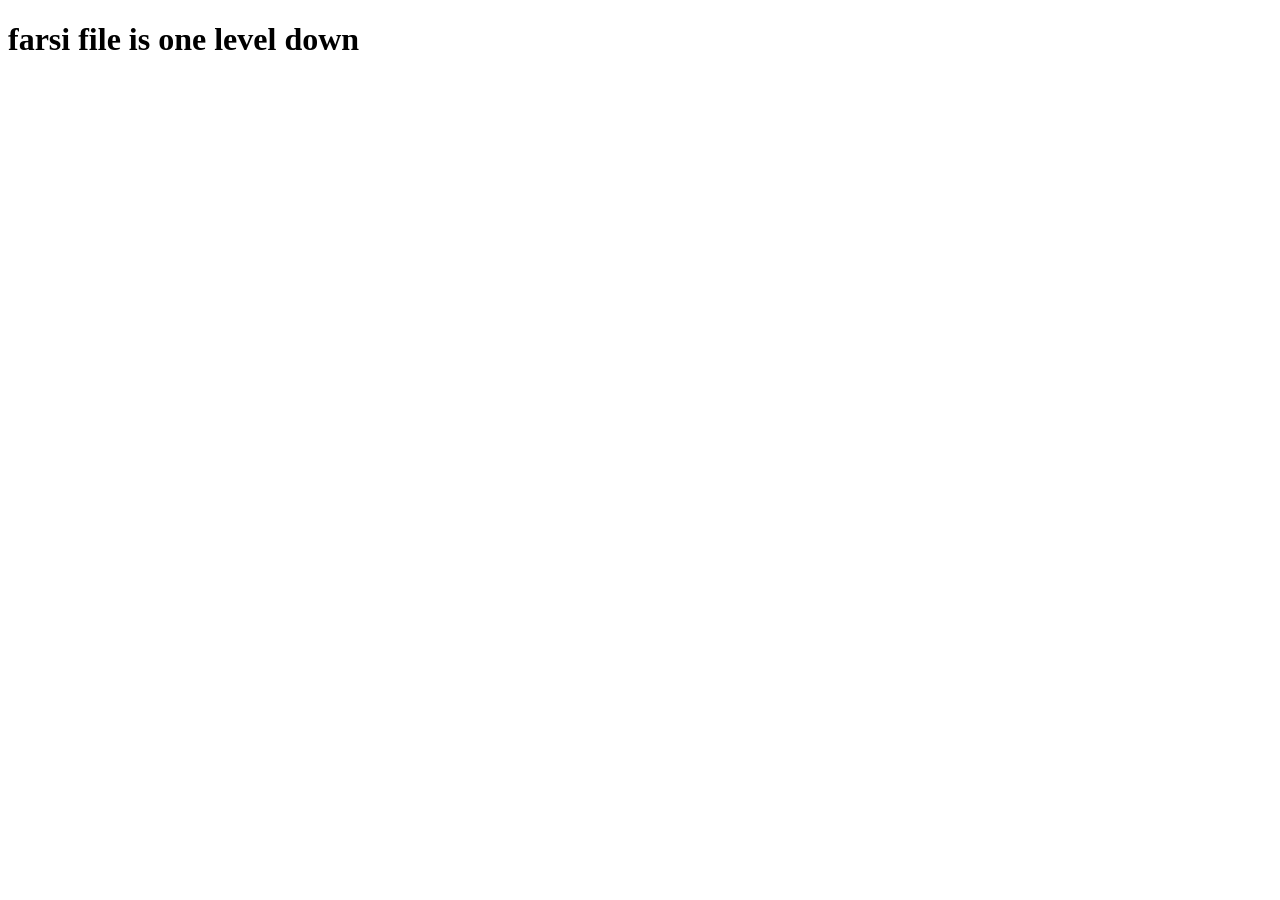
<file: index.htm>
<!DOCTYPE html>
<html lang="en">
<head>
<meta charset="UTF-8">
<link rel="icon" type="image/x-icon" href="img/favicon.png">
<title>Vocab Farsi</title>
</head>
<body>
<h1>farsi file is one level down</h1>
<br/>
<br/>
</body>
</html>
</file>
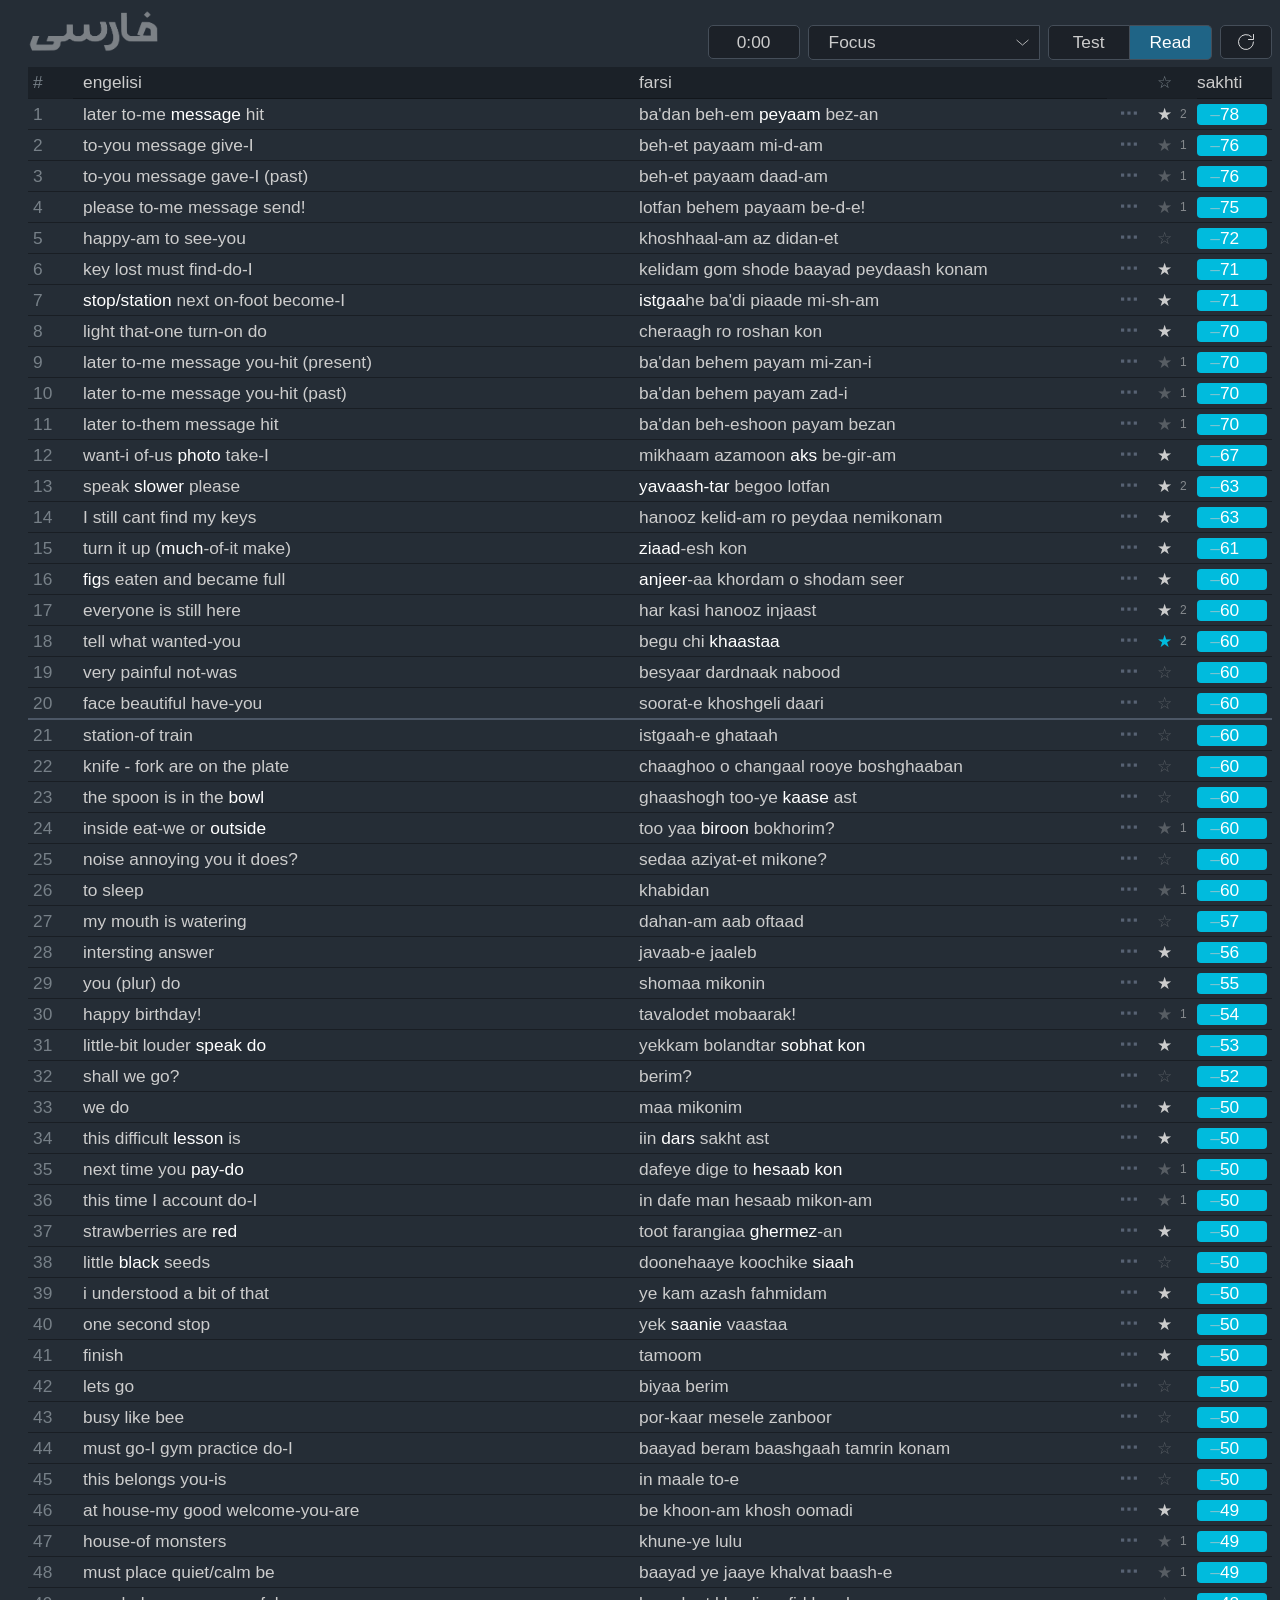
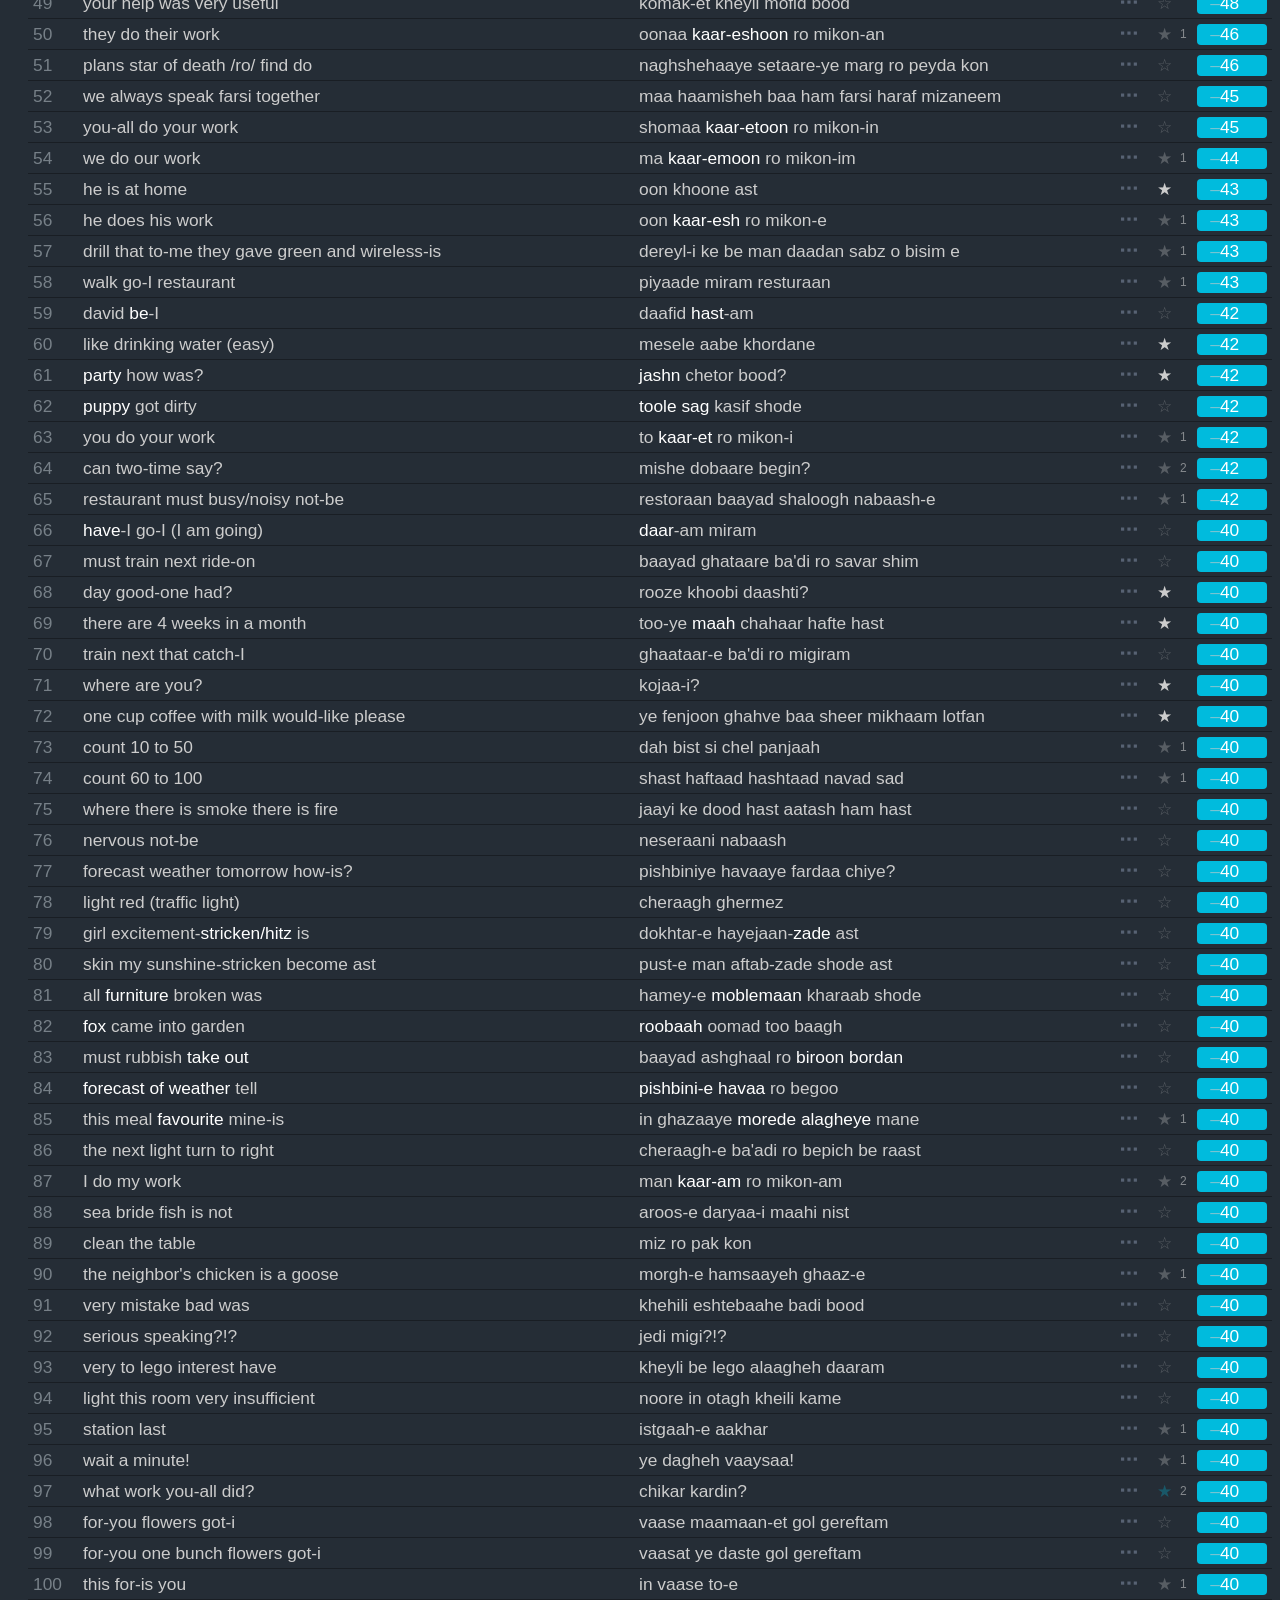
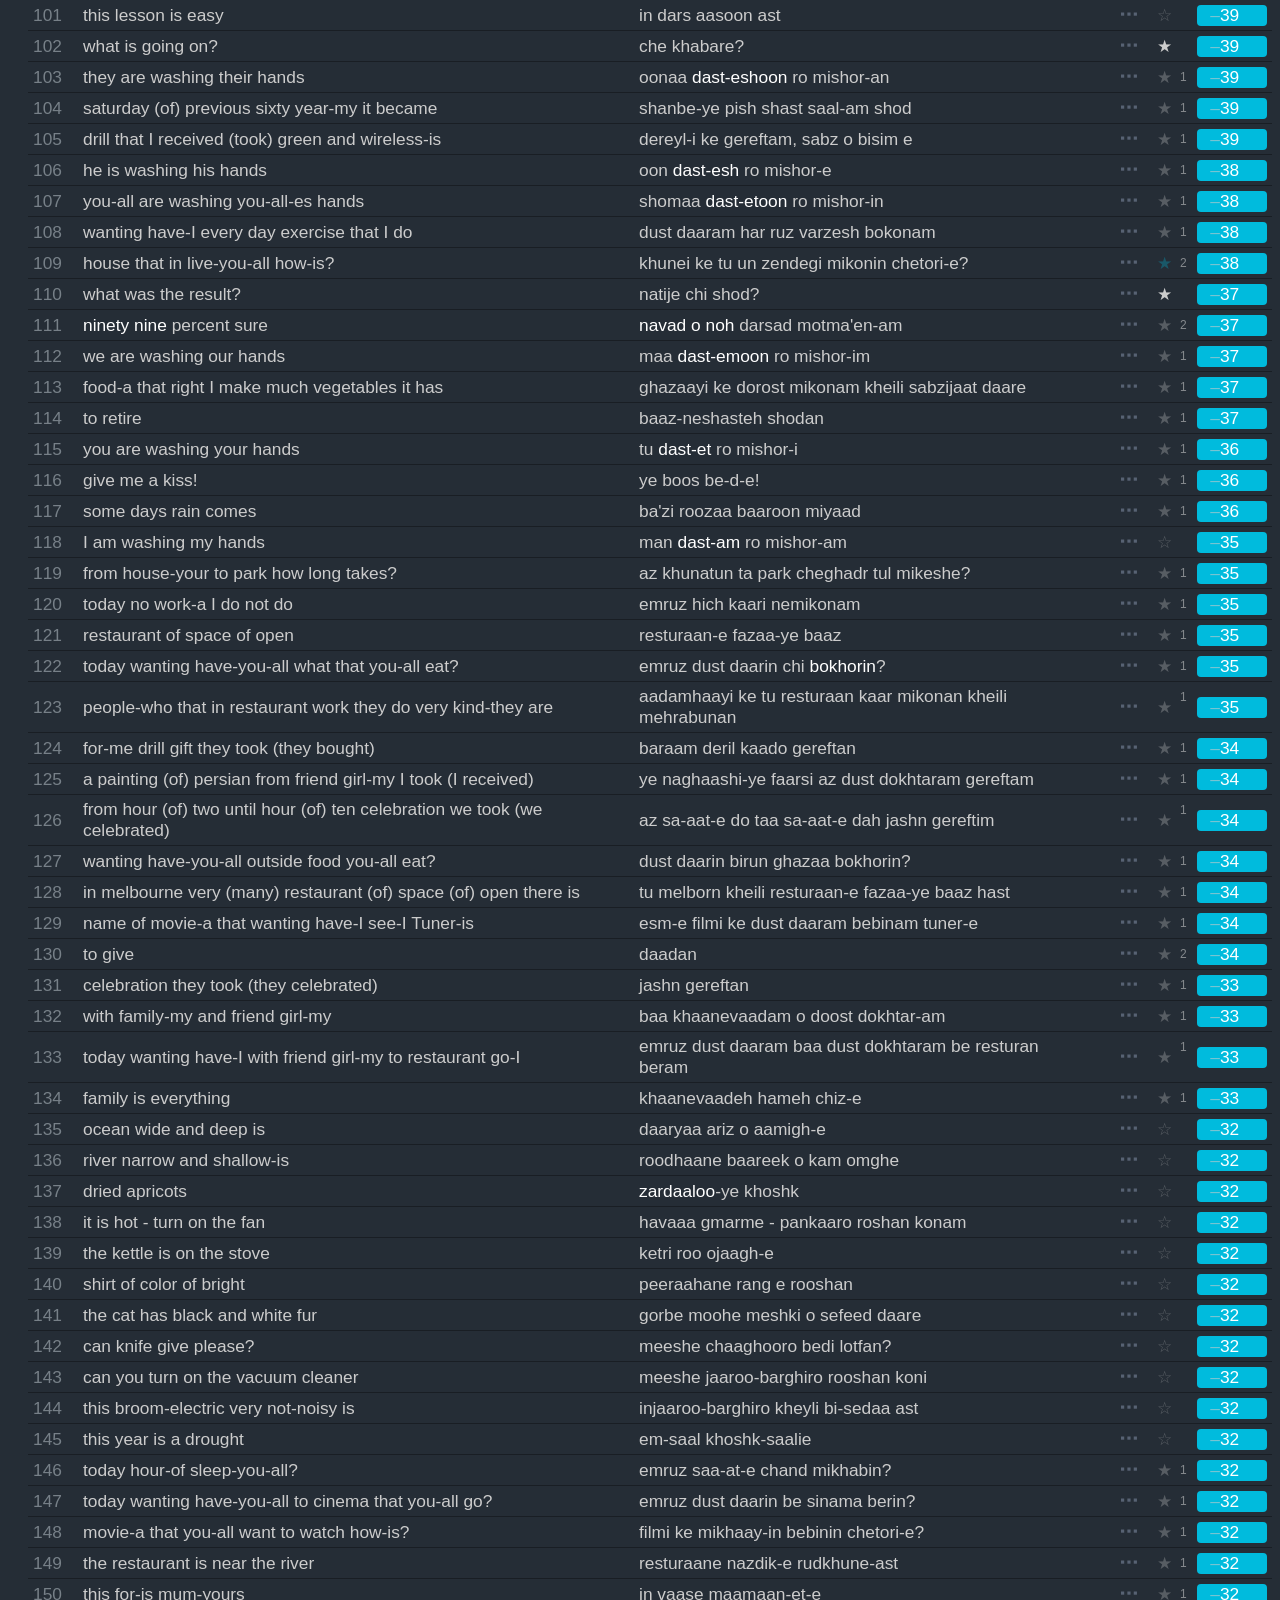
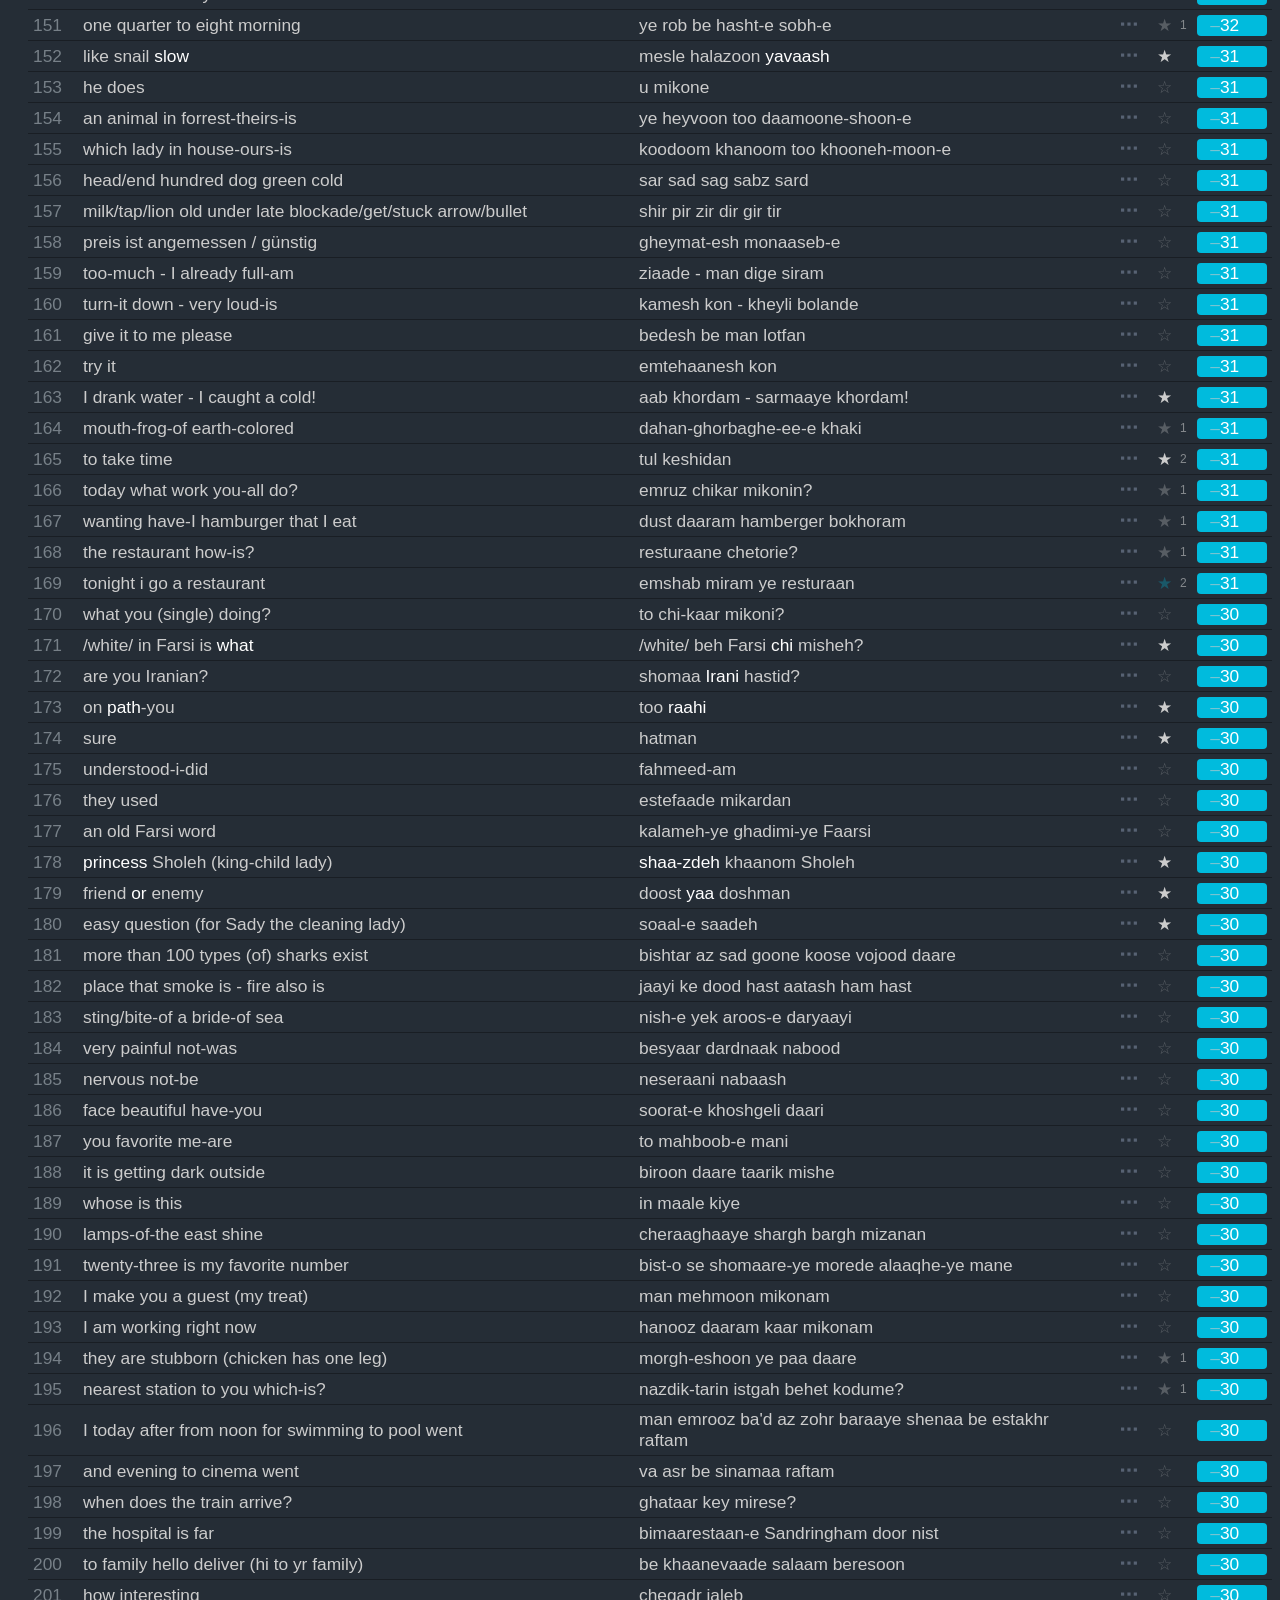
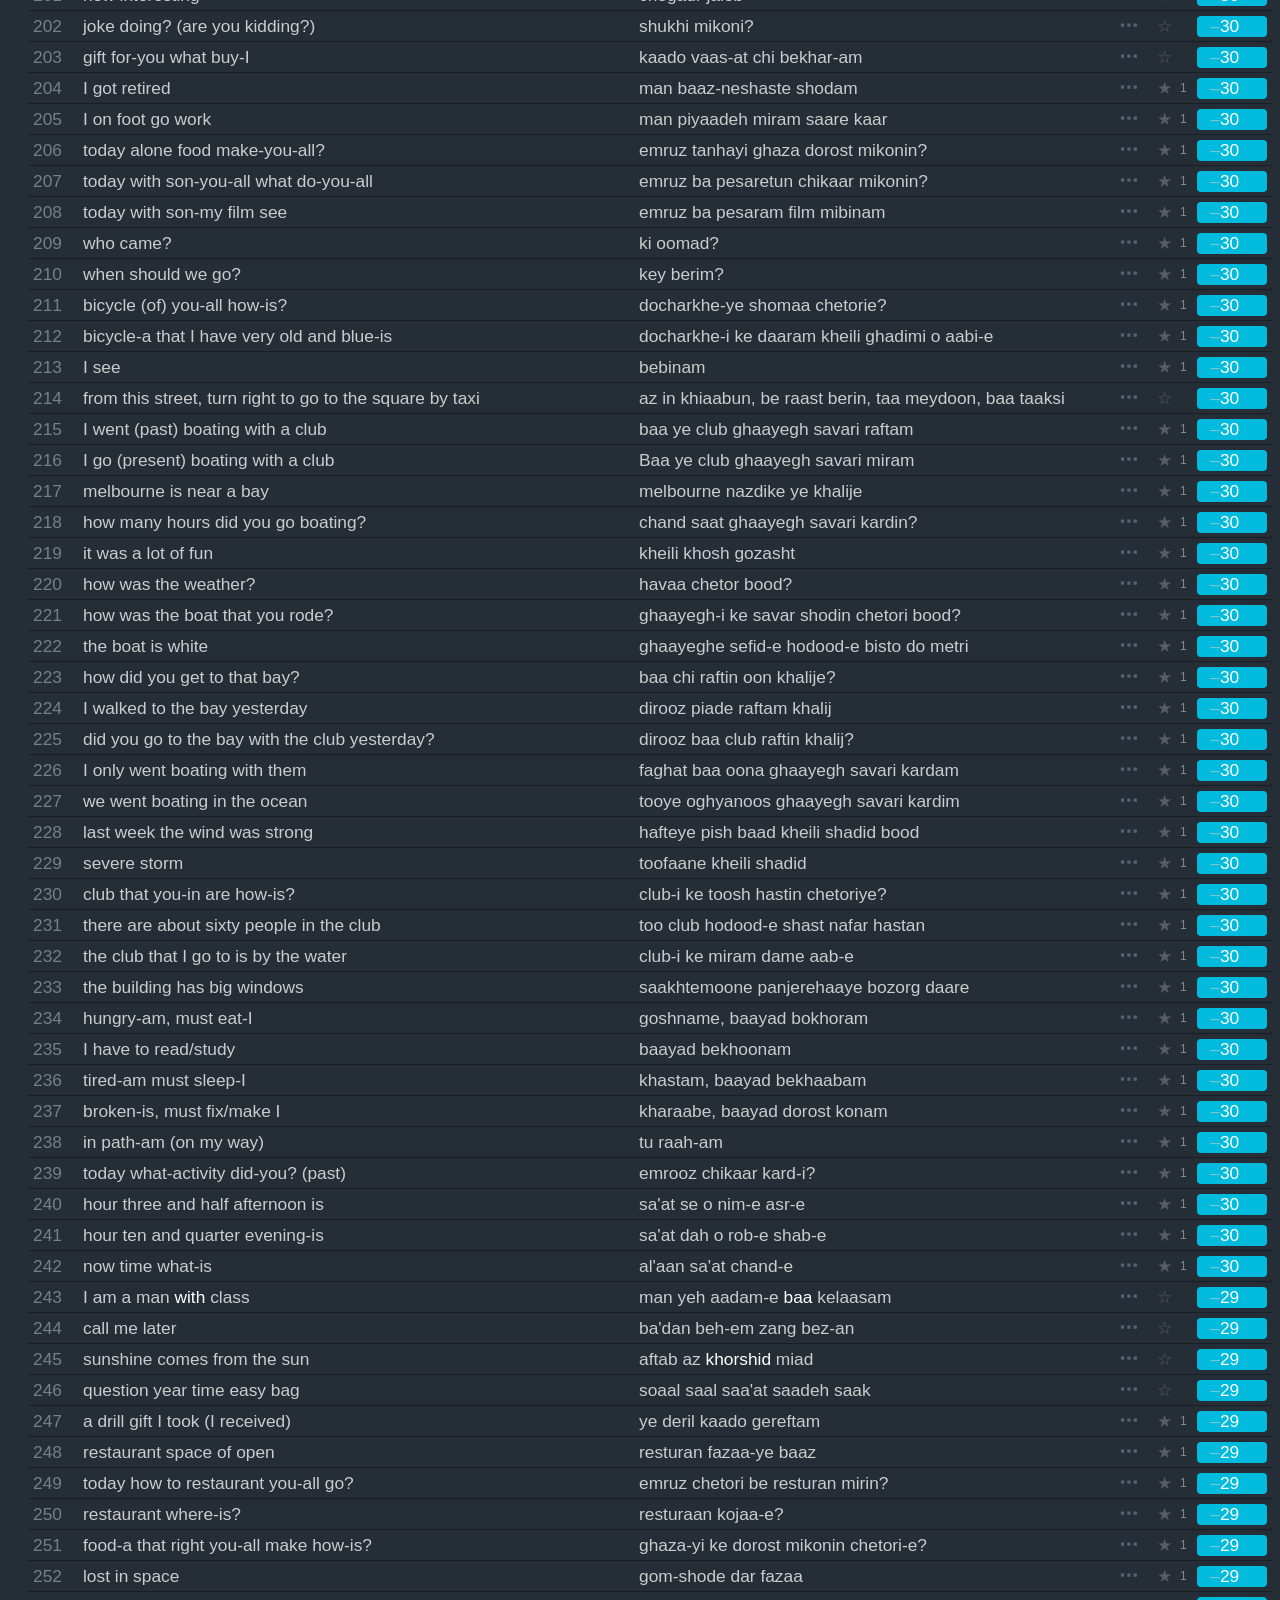
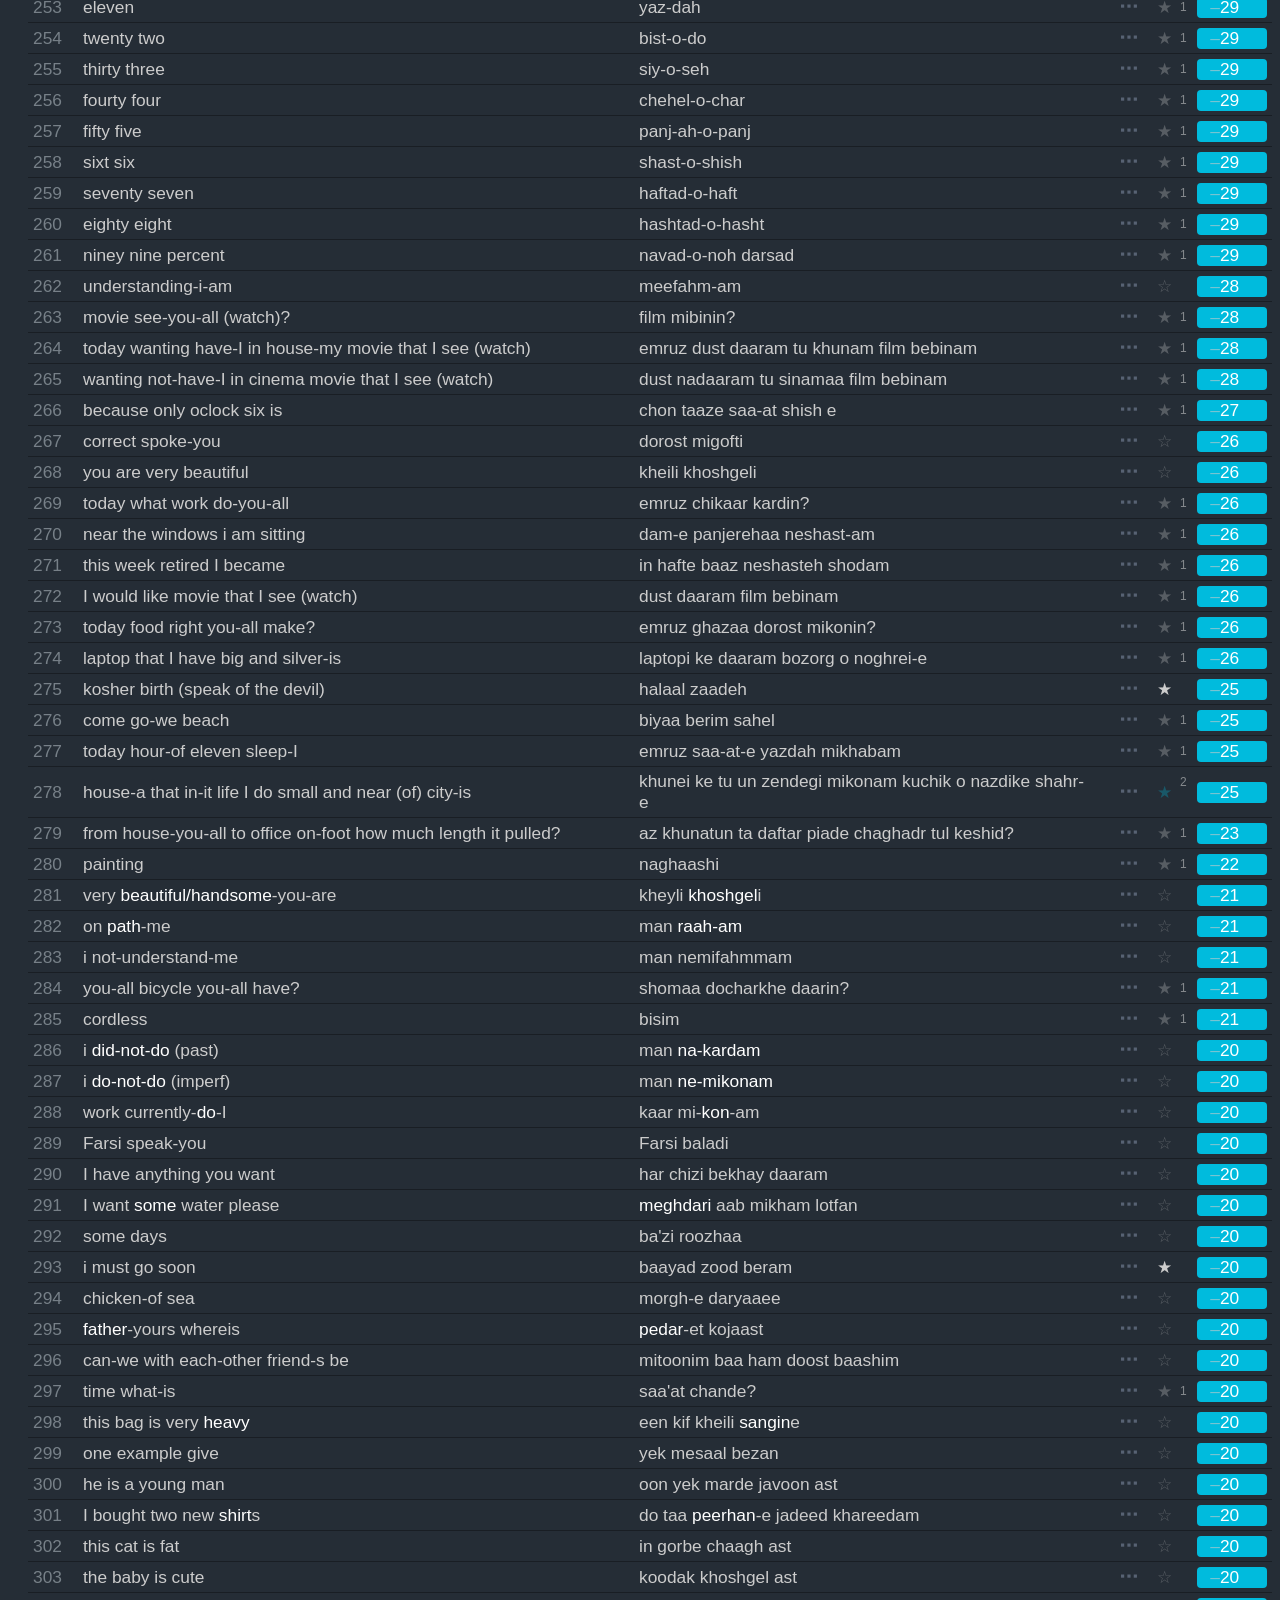
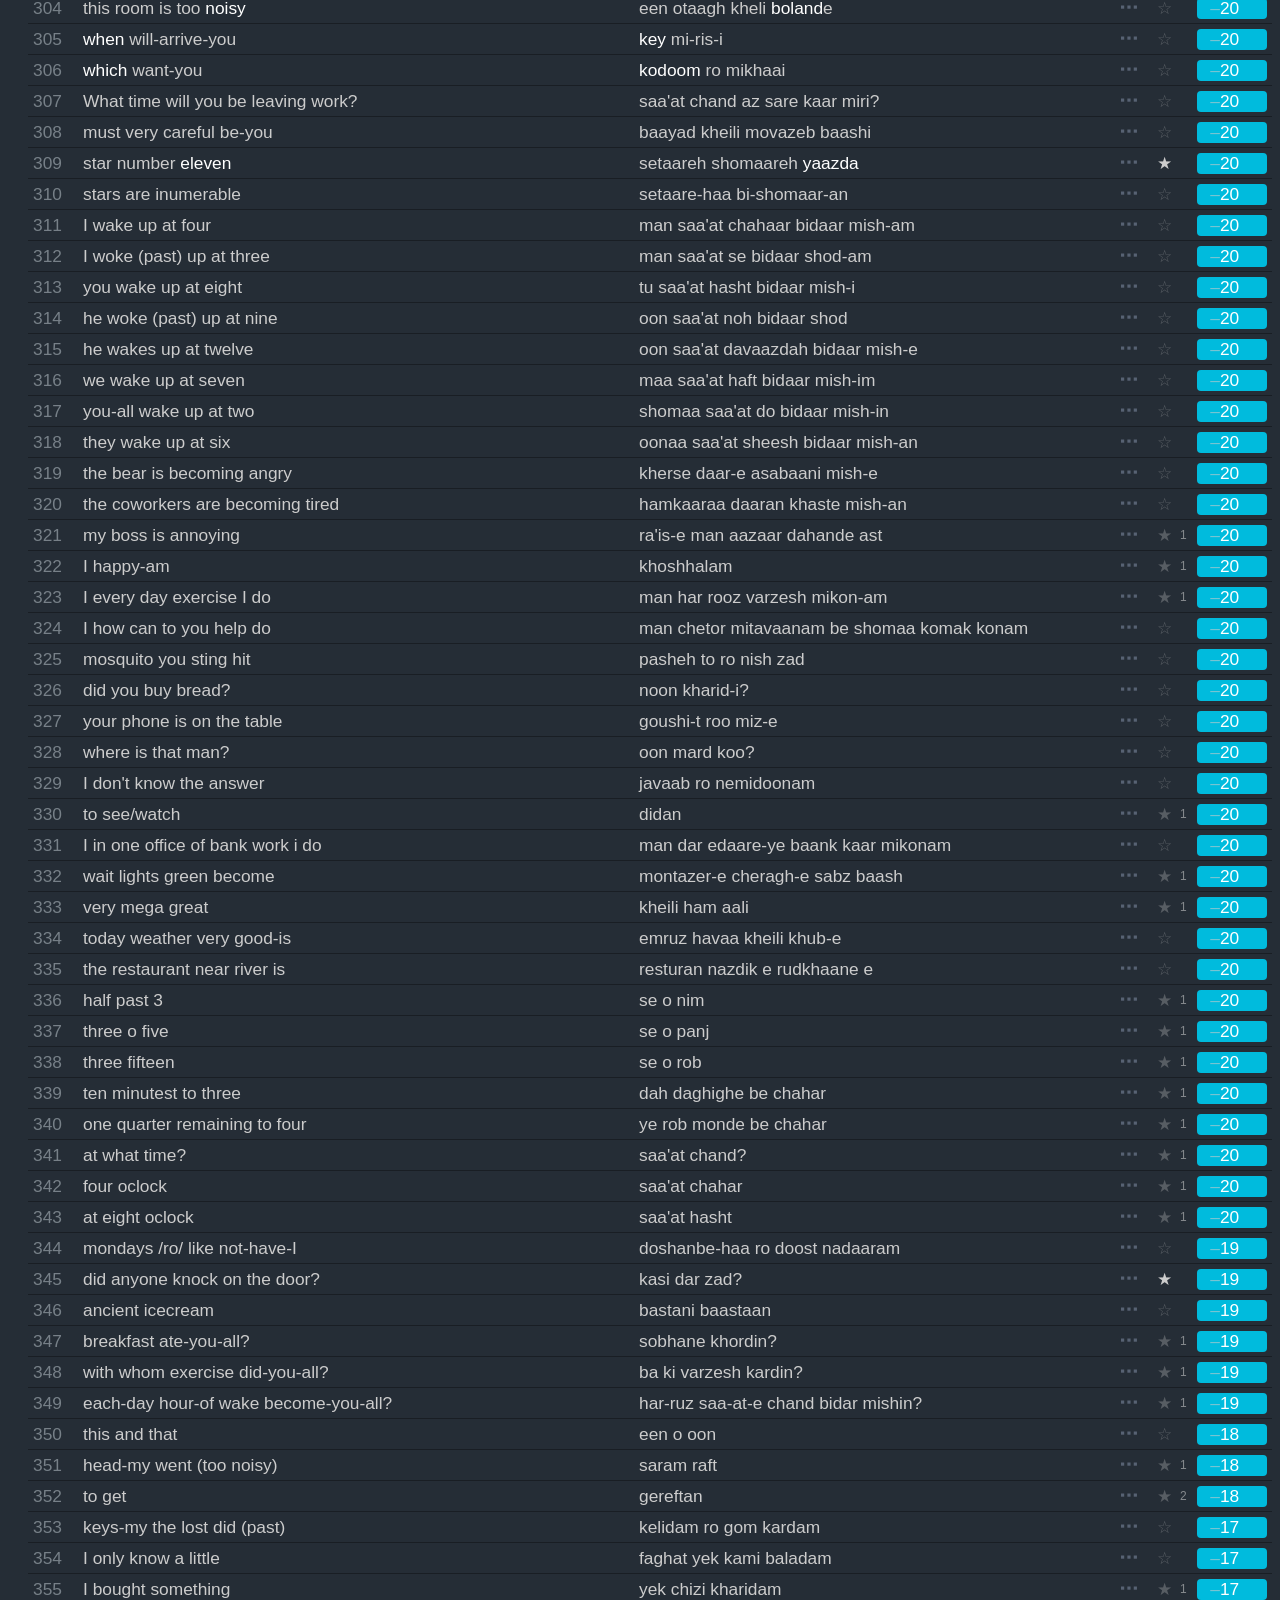
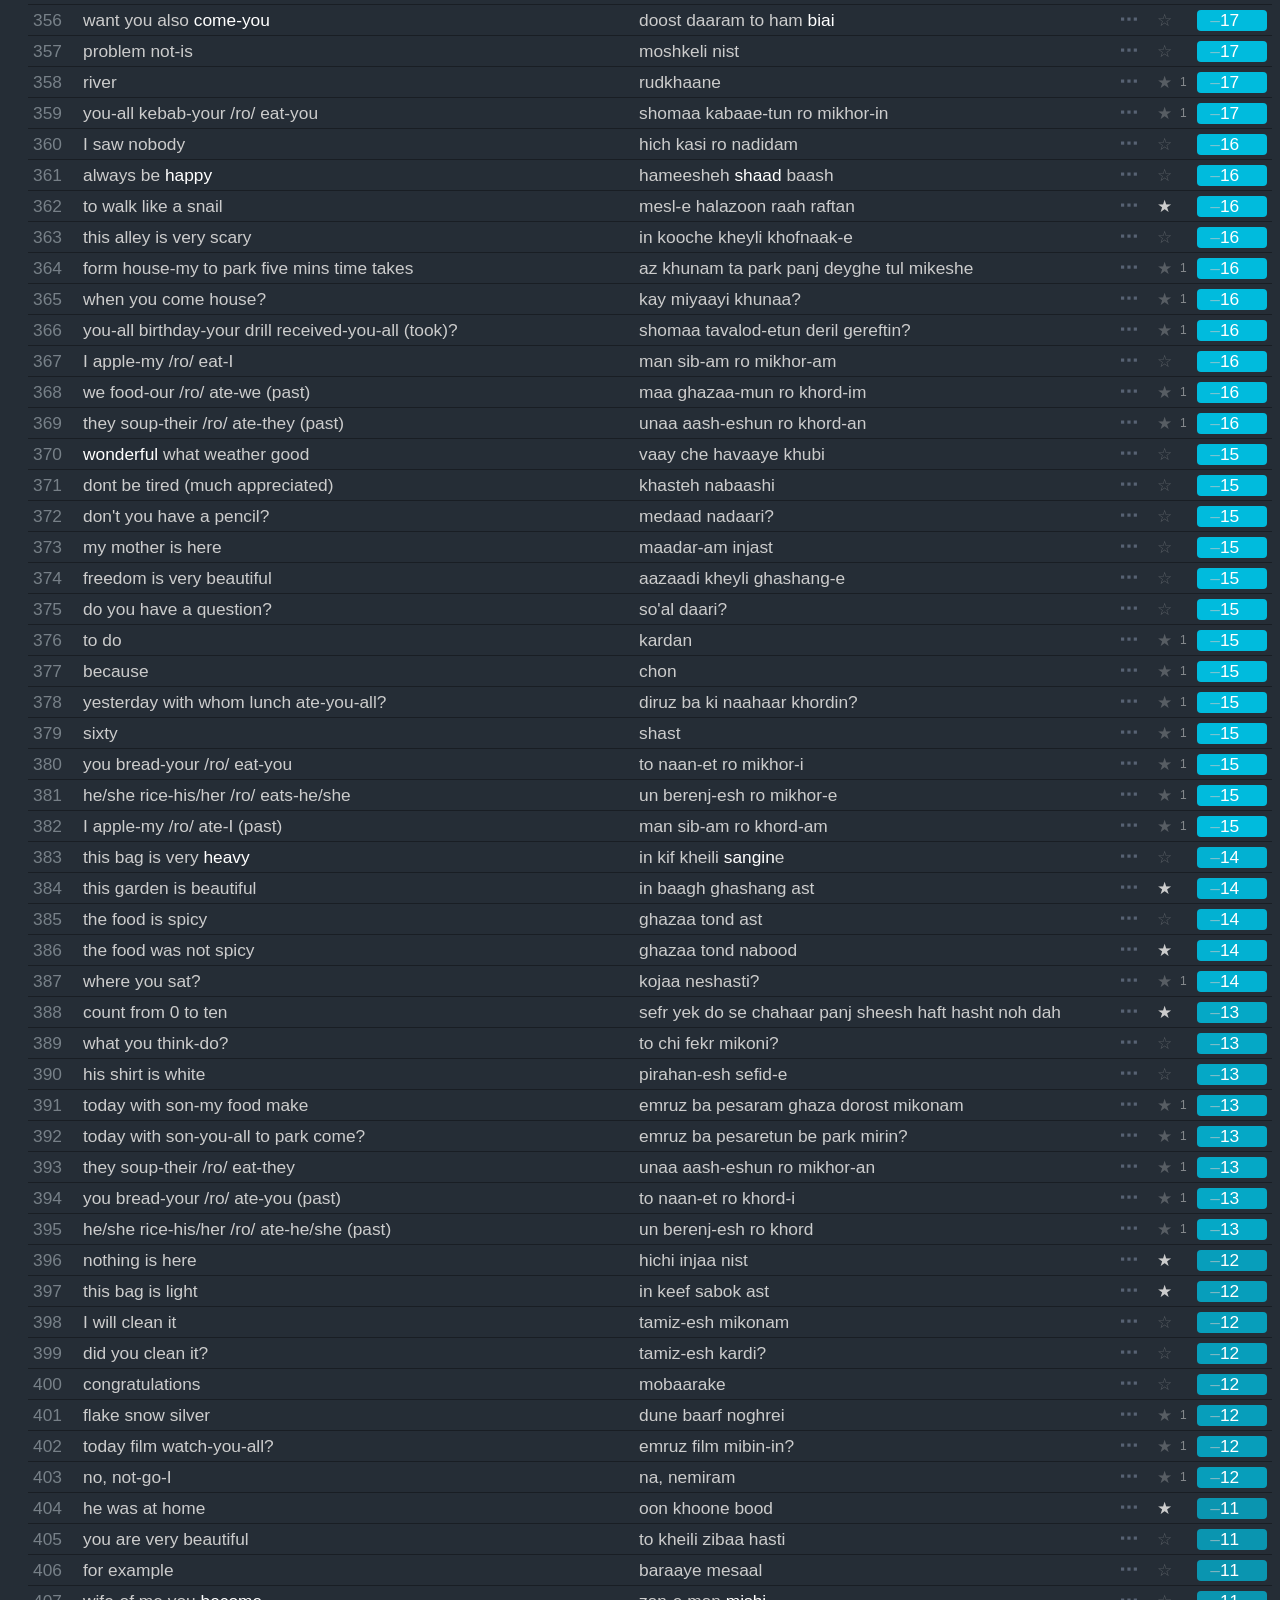
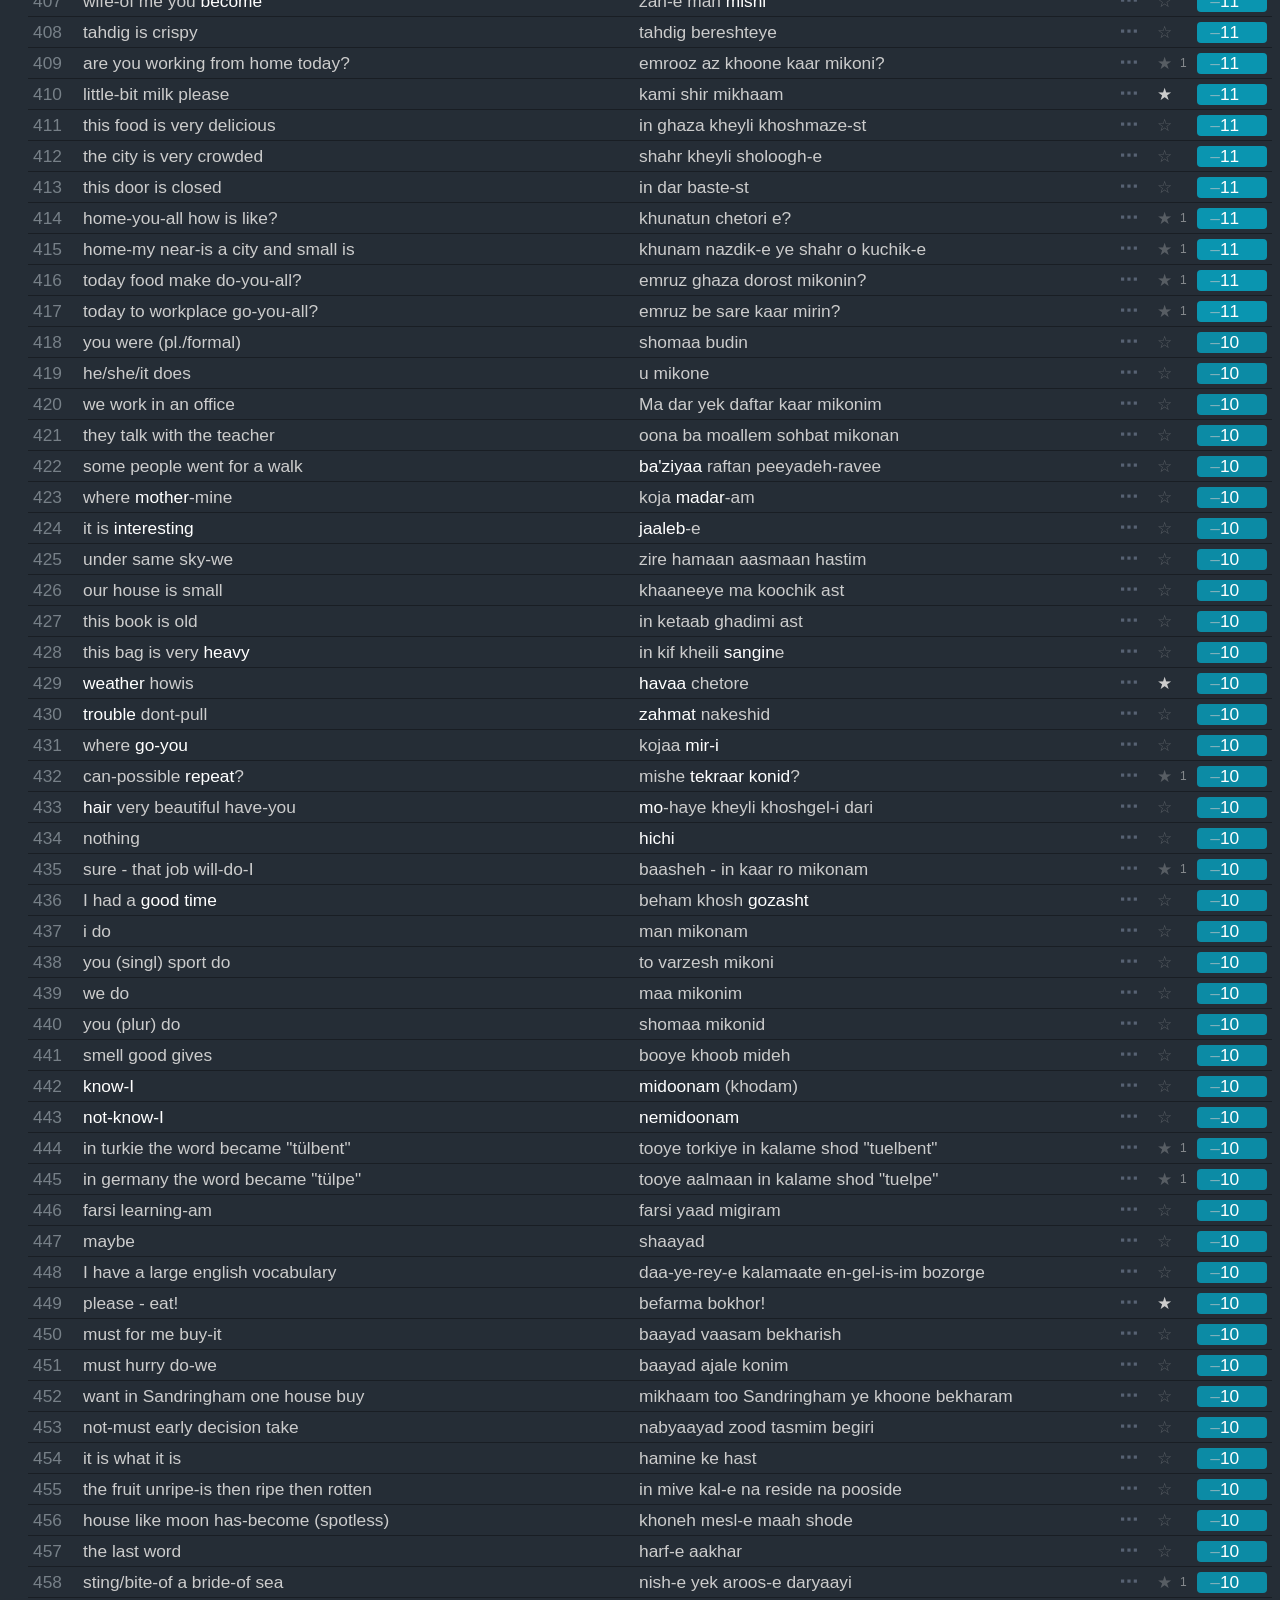
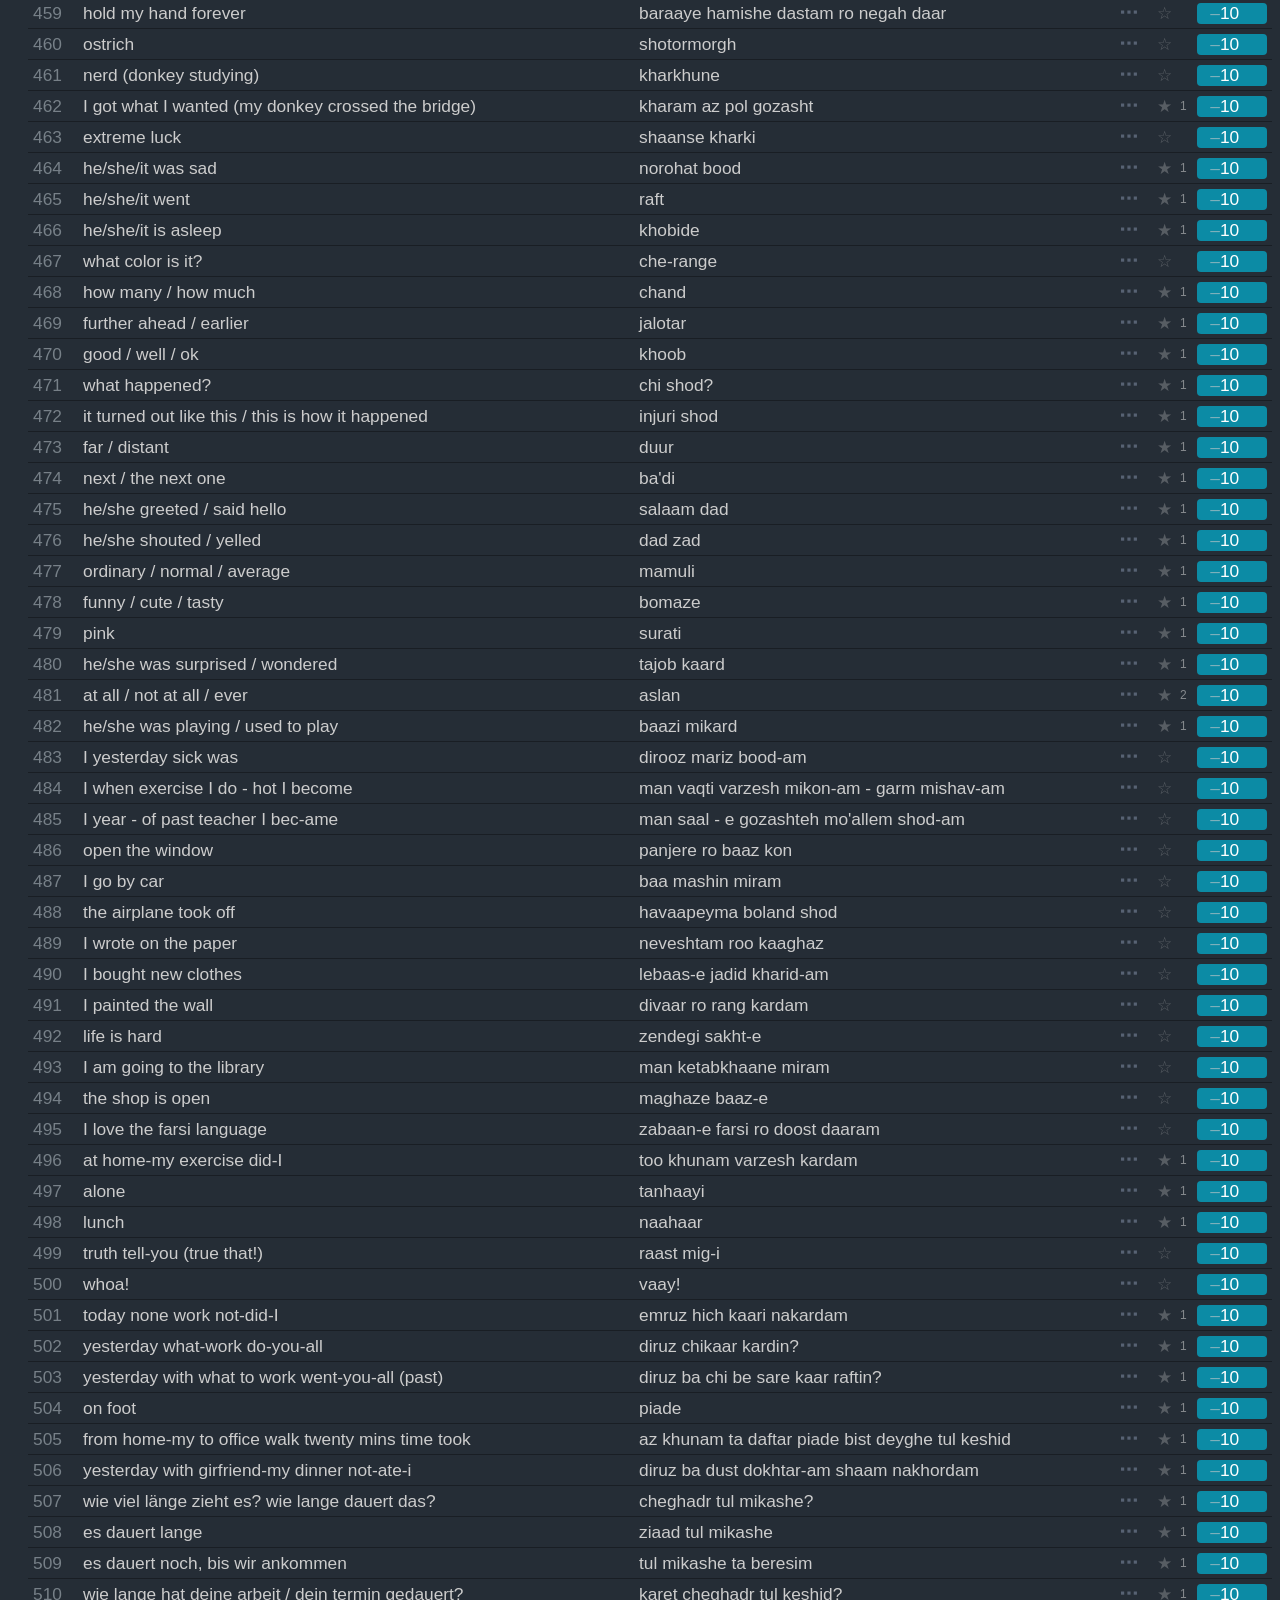
<file: web/index.htm>
<!DOCTYPE html>
<html lang="en">
<head>
<meta charset="UTF-8">
<link rel="icon" type="image/x-icon" href="img/faviconAudio.png">
<title>Farsi Vocab</title>

<!--link rel="stylesheet" type="text/css" href="css/timeBar.css" /-->
<link rel="stylesheet" type="text/css" href="css/base.css" />
<link rel="stylesheet" type="text/css" href="css/menuMaker.css" />

<script type="text/javascript" src="js/microMenu.js"></script>
<script type="text/javascript" src="js/util.menuMaker.js"></script>
<script type="text/javascript" src="js/pywriter5000.js"></script>
<script type="text/javascript" src="js/pywriterImpl.farsiVocab.js"></script>
<!-- s cript type="text/javascript" src="data/sakhtiData.js"></script -->
<script>
let sVolatileOutNew = "";
const urlParams = new URLSearchParams(window.location.search);
let asPages = ["data/oSakhti", "data/groopData", "data/oVocab", "data/studyTimerData", "data/oBulkImport"];
for (let ix = 0; ix < asPages.length; ix++) {
    sVolatileOutNew += "<" + "script type=\'text/javascript\' src=\'" + asPages[ix] + ".js?refresh=";
    sVolatileOutNew += (Math.round(Math.random() * 10000)) + "\'>" + "<" + "/" + "script>\n";
}
document.write(sVolatileOutNew);
</script>
<script type="text/javascript" src="js/studyTimer.js"></script>
<script type="text/javascript" src="js/util.localStore.js"></script>
<script type="text/javascript" src="js/util.Cookie.1.1.js"></script>
<script type="text/javascript" src="js/util.cookieJson.js"></script>
<!--script type="text/javascript" src="js/timeBar.js"></script-->
<script type="text/javascript" src="js/base.js"></script>
</head>
<body>

<a id="headAndLink" style="position: absolute;" href="verbs.htm"><h1><img src="img/textFarsiHeading.png" id="heading" alt="heading image." /></h1></a>
<div id="mainContentWrapper" style="width: fit-content">
  <div id="buttonRibbon"></div>
  <div id="vocabWrapper"></div>
</div>
<br/>
<br/>

<h3>Informal</h3>

<table class="simpleGrid">
  <thead>
    <tr>
      <th>Pronoun</th><th>Nomin.</th><th>Genit.</th><th>Plural</th><th>Nomin.</th><th>Genit.</th>
    </tr>
  </thead>
  <tbody>
    <tr>
      <td>man</td><td>-am</td><td>-am   </td><td>maa   </td><td>-im </td><td>-emoon</td>
    </tr>
    <tr>
      <td>to </td><td>-i </td><td>-et   </td><td>shomaa</td><td>-in </td><td>-etoon</td>
    </tr>
    <tr>
      <td>oon</td><td>-e </td><td>-esh  </td><td>oonaa </td><td>-an </td><td>-eshoon</td>
    </tr>
  </tbody>
</table>

<br/>
<h3>Formal</h3>

<table class="simpleGrid">
  <thead>
    <tr>
      <th>Pronoun</th><th>Nomin.</th><th>Genit.</th><th>Plural</th><th>Nomin.</th><th>Genit.</th>
    </tr>
  </thead>
  <tbody>
    <tr>
      <td>man</td><td>-am</td><td>-am</td><td>maa</td><td>-im</td><td>-emaan</td>
    </tr>
    <tr>
      <td>to</td><td>-i</td><td>-at</td><td>shomaa</td><td>-id</td><td>-ataan</td>
    </tr>
    <tr>
      <td>oo</td><td>-ast</td><td>-ash</td><td>aanhaa</td><td>-and</td><td>-ashaan</td>
    </tr>
  </tbody>
</table>
<br/>

<!--
Bulk Import<br/>
<textarea id="txaBulkImport"></textarea>
-->

<aside id="prompt">
  <div>Use enter key to navigate.</div>
</aside>

<br/>
<br/>
</body>
</html>
</file>
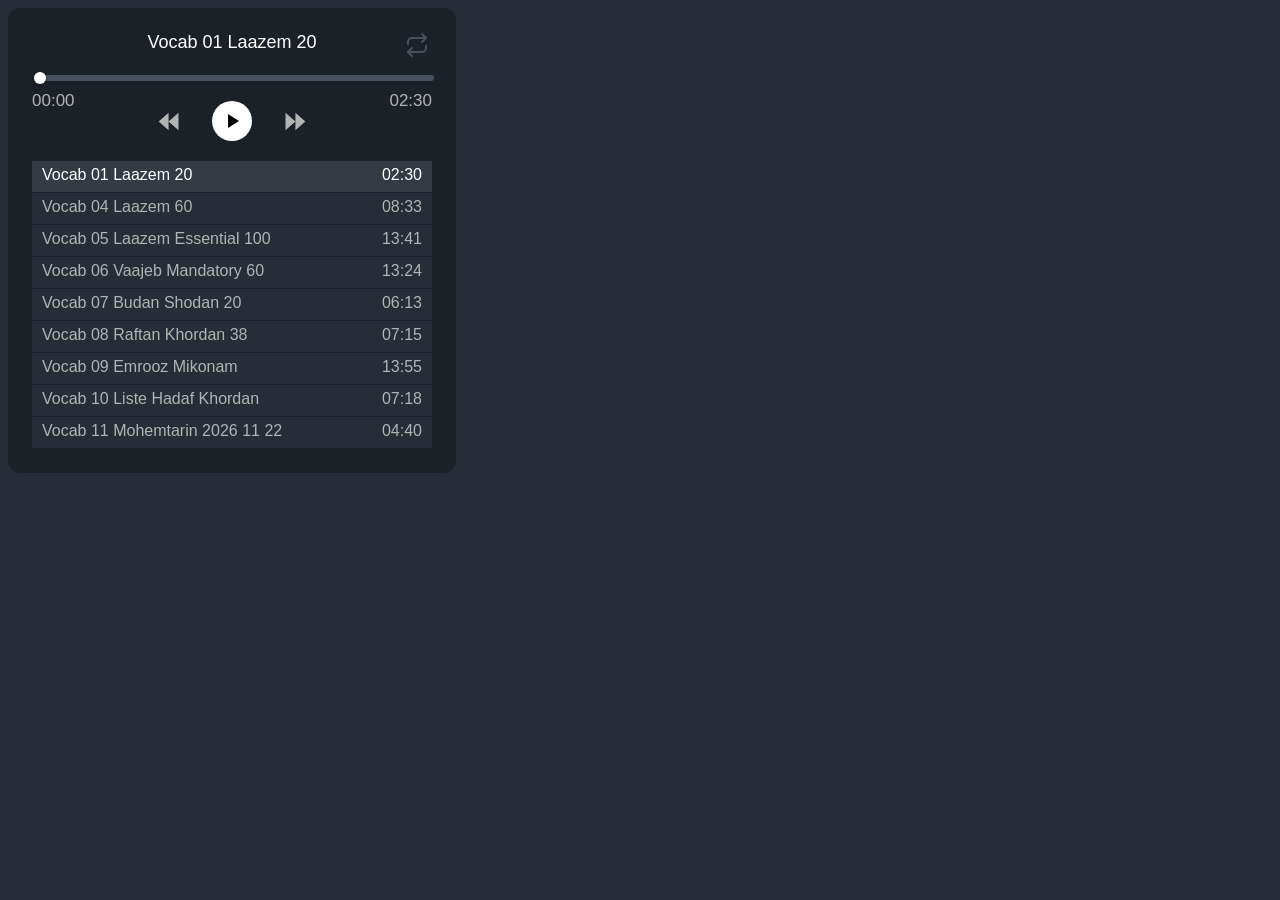
<file: web/audioPlayer/index.htm>
<!DOCTYPE html>
<html lang="en">
<head>
<meta charset="UTF-8">
<link rel="icon" type="image/x-icon" href="../img/favicon.png">
<title>Farsi Audio</title>
<link rel="stylesheet" type="text/css" href="base.css" />
<script type="text/javascript" src="../js/util.localStore.js"></script>
<script type="text/javascript" src="trackListData.js"></script>
<script type="text/javascript" src="base.js"></script>
</head>
<body onload="doOnLoad();">



<div class="audioPlayer XXXglowOn">
  <!-- Verstecktes Audio-Element -->
  <audio id="custom-audio" src="" onended="beep"></audio>

  <div id="loopButton" onclick="audioPlayer.doClickLoopButton(this);">
    <svg xmlns="http://w3.org" width="24" height="24" viewBox="0 0 24 24" fill="none" stroke="currentColor" stroke-width="2" stroke-linecap="round" stroke-linejoin="round">
      <!-- Top arrow/path moving right -->
      <polyline points="17 1 21 5 17 9" />
      <path d="M3 11V9a4 4 0 0 1 4-4h14" />
      <!-- Bottom arrow/path moving left -->
      <polyline points="7 23 3 19 7 15" />
      <path d="M21 13v2a4 4 0 0 1-4 4H3" />
    </svg>
    <div class="cardinality">1</div>
  </div>

  <!-- 1. Track-Titel (Jetzt oben) -->
  <div class="track-info">
    <h3 id="track-title" class="track-title">vocab_01.mp3</h3>
  </div>

  <!-- 2. Zeitleiste & Zeitanzeige (Mittig) -->
  <div class="timeline-container">
    <input type="range" id="timeline" value="0" min="0" step="0.1">
    <div class="time-display">
      <span id="current-time">00:00</span>
      <!-- span>/</span -->
      <span id="duration-time">00:00</span>
    </div>
  </div>

  <!-- 3. Steuerungs-Buttons (Jetzt unten) -->
  <div class="controls">
    <button id="btn-back" class="control-btn" title="10s zurück (Pfeiltaste links)">
      <svg viewBox="0 0 24 24"><path d="M12.5 19.5l-8.5-7.5 8.5-7.5v15zm8.5 0l-8.5-7.5 8.5-7.5v15z"/></svg>
    </button>
    <button id="btn-play-pause" class="control-btn play-main" title="Wiedergabe / Pause (Leertaste)">
      <svg id="play-icon" viewBox="0 0 24 24"><path d="M8 5v14l11-7z"/></svg>
    </button>
    <button id="btn-forward" class="control-btn" title="10s vor (Pfeiltaste rechts)">
      <svg viewBox="0 0 24 24"><path d="M11.5 4.5l8.5 7.5-8.5 7.5v-15zm-8.5 0l8.5 7.5-8.5 7.5v-15z"/></svg>
    </button>
  </div>

  <div id="trackList"></div>

</div><!-- end audioPlayer -->

</body>
</html>
</file>
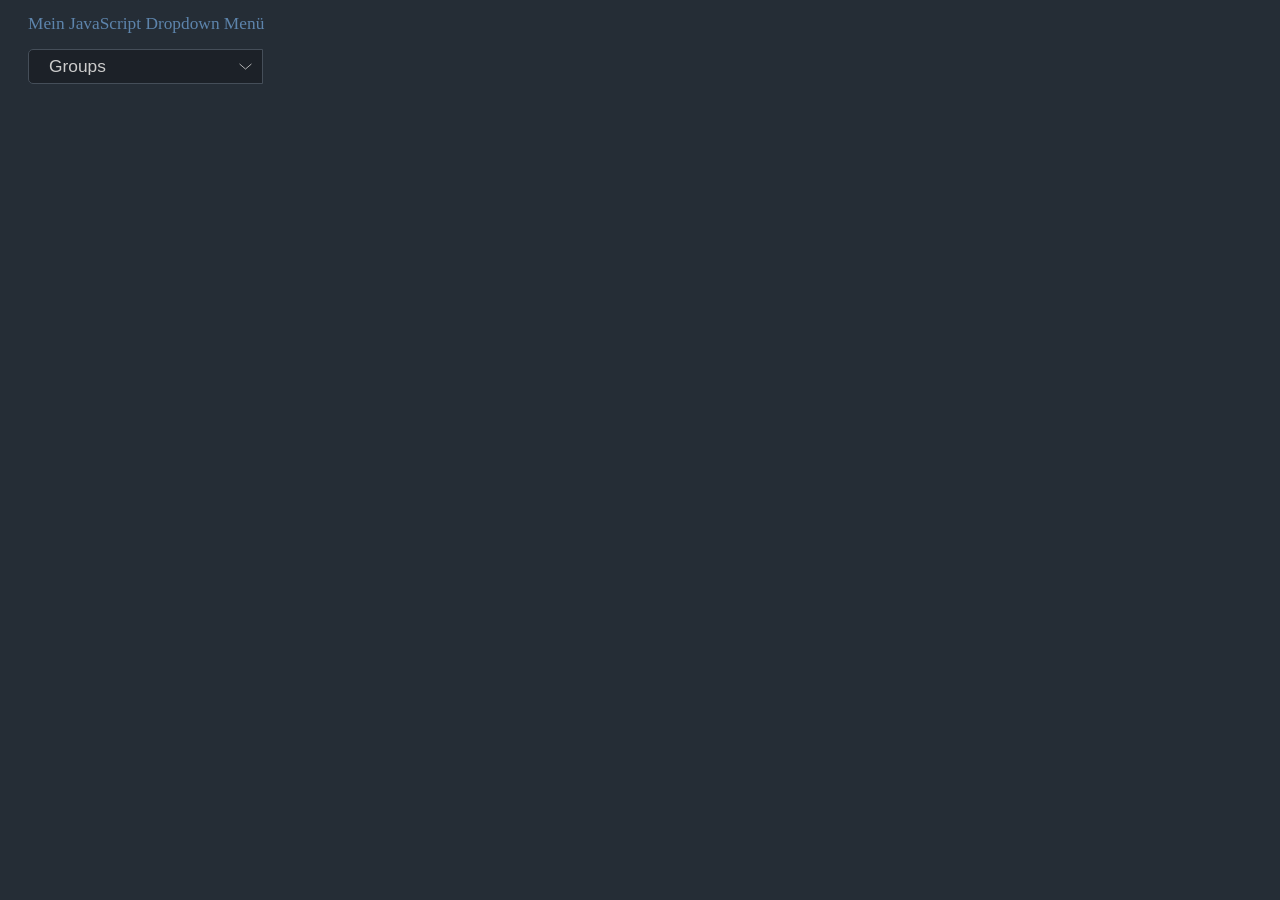
<file: web/frames/menuMaker/index.htm>
<!DOCTYPE html>
<html lang="de">
<head>
    <meta charset="UTF-8">
    <meta name="viewport" content="width=device-width, initial-scale=1.0">
    <title>Dynamisches JS Dropdown Menü mit Mouse-Leave</title>
    <link rel="stylesheet" type="text/css" href="../../css/menuMaker.css" />
    <link rel="stylesheet" type="text/css" href="../../css/base.css" />
    <script type="text/javascript" src="../../js/util.menuMaker.js"></script>
    <script type="text/javascript" src="../../data/groopData.0.js"></script>
    <style>
        /*
        body {
            font-family: Arial, sans-serif;
            padding: 20px;
            background-color: #f4f4f9;
        }
        #output {
            margin-top: 80px; /* Platz für das absolute Dropdown */
            padding: 10px;
            background: #e2e2e2;
            border-left: 5px solid #007BFF;
            display: none;
            max-width: 400px;
        }
         */
    </style>
</head>
<body>
    <h2>Mein JavaScript Dropdown Menü</h2>
    <!-- Der Ziel-Container für das Menü -->
    <div id="menuContainer"></div>
    <!-- Anzeige-Box für den Klick-Effekt -->
    <div id="output"></div>
    <script>
        // Initialisierung
        menuMaker.renderMenu('menuContainer', groopData);
    </script>

</body>
</html>
</file>
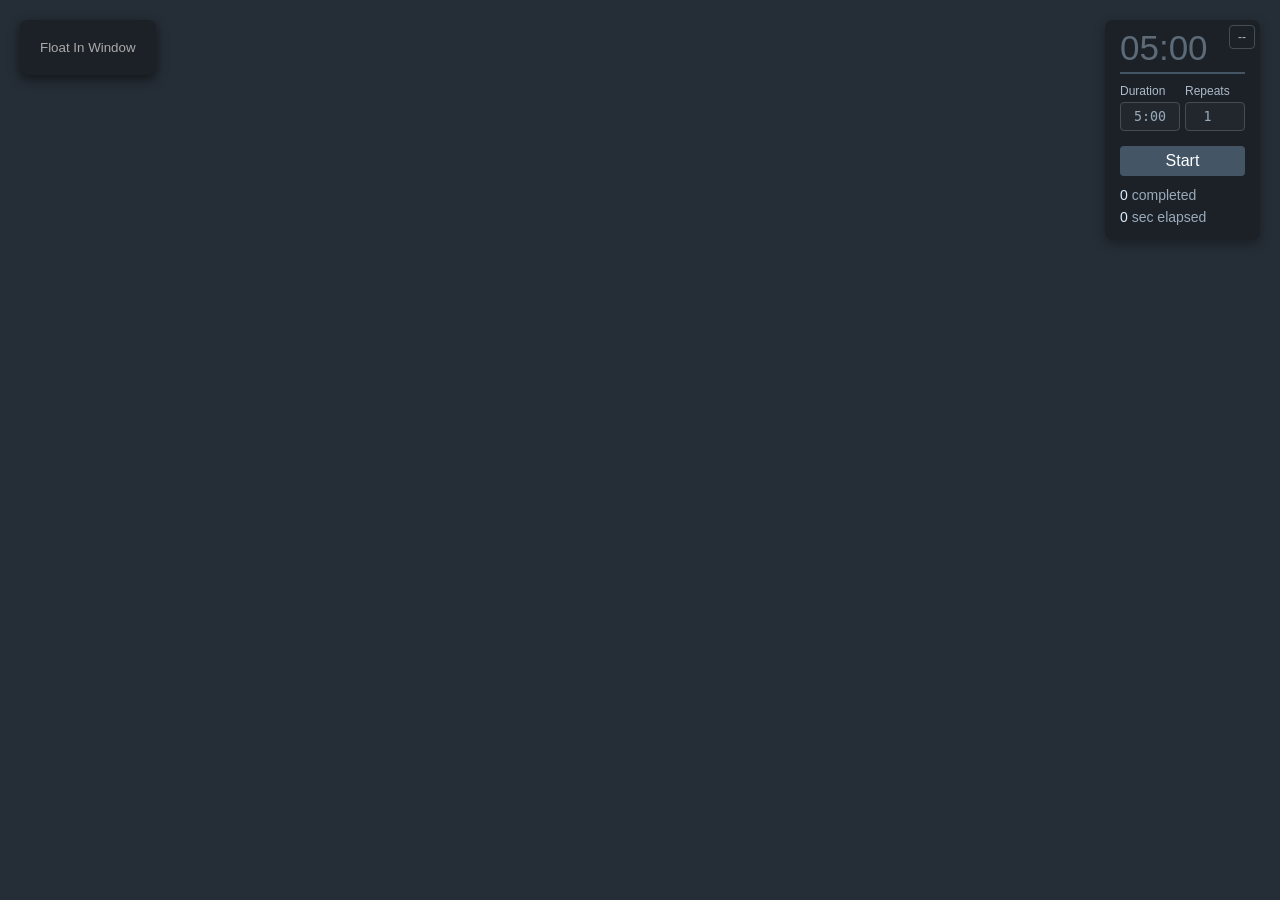
<file: web/frames/timer/index.htm>
<!DOCTYPE html>
<html lang="en">
<head>
    <meta charset="UTF-8">
    <meta name="viewport" content="width=device-width, initial-scale=1.0">
    <title>Interval Timer</title>
    <style>
        body {
            font-family: -apple-system, BlinkMacSystemFont, "Segoe UI", Roboto, Helvetica, Arial, sans-serif;
            margin: 20px;
            background-color: #252d36;
            color: #f0f6fc;
        }
        .timer-card {
            background-color: #1c2128;
            XXXborder: 1px solid #444c56;
            border-radius: 8px;
            max-width: 125px;
            padding: 10px 15px 15px 15px;
            position: fixed;
            box-shadow: 0 4px 12px rgba(0, 0, 0, 0.3);
            overflow: hidden;
            top: 20px;
            right: 20px;
        }
        .header-row {
            display: flex;
            justify-content: space-between;
            align-items: center;
            margin-bottom: 0;
            transition: margin-bottom 0.3s ease;
        }
        .timer-card:not(.contracted) .header-row {
        }
        .time-left {
            font-size: 35px;
            font-weight: 100;
            color: #5d6a78;
            line-height: 1;
            transition: color 0.3s ease;
        }
        .running .time-left {
            color: #03a9f4;
        }
        .toggle-btn {
            background: none;
            border: 1px solid #444c56;
            color: #adbac7;
            border-radius: 4px;
            cursor: pointer;
            padding: 4px 8px;
            font-size: 12px;
            height: fit-content;
            transition: all 0.2s ease;
            position: absolute;
            top: 5px;
            right: 5px;
        }
        .toggle-btn:hover {
            background-color: #22272e;
            color: #f0f6fc;
            border-color: #58a6ff;
        }
        .collapsible-content {
            max-height: 500px;
            opacity: 1;
            overflow: hidden;
            transition: max-height 0.3s ease-in-out, opacity 0.25s ease-in-out, margin-top 0.3s ease;
        }
        .timer-card.contracted .collapsible-content {
            max-height: 0;
            opacity: 0;
            pointer-events: none;
        }
        .inputs-inline {
            display: flex;
            gap: 5px;
            margin-bottom: 15px;
            margin-top: 10px;
        }
        .input-group {
            display: flex;
            flex-direction: column;
        }
        label {
            font-size: 12px;
            color: #adbac7;
            margin-bottom: 4px;
            font-weight: 500;
        }
        input[type="text"], input[type="number"] {
            width: 60px;
            padding: 6px;
            background-color: #22272e;
            border: 1px solid #444c56;
            color: #9AB;
            border-radius: 4px;
            box-sizing: border-box;
            font-family: monospace;
            text-align: center;
            transition: border-color 0.2s ease, box-shadow 0.2s ease;
        }
        input:focus {
            outline: none;
            border-color: #58a6ff;
            box-shadow: 0 0 0 2px rgba(88, 166, 255, 0.15);
        }
        .action-btn {
            width: 100%;
            padding: 6px 10px;
            border: none;
            border-radius: 4px;
            font-size: 16px;
            /* font-weight: bold; */
            cursor: pointer;
            transition: background-color 0.2s ease, transform 0.1s ease;
        }
        .action-btn:active {
            transform: scale(0.98);
        }
        .btn-start {
            background-color: #456;
            color: #ffffff;
        }
        .btn-start:hover {
            background-color: #2ea043;
        }
        .btn-stop {
            background-color: #ff7e03;
            color: #ffffff;
        }



        .btn-stop {
            background-color: red; /* Fallback and initial color */
            color: white;
            XXXXpadding: 6px 10px;
            border: none;
            border-radius: 4px;
            font-size: 16px;
            cursor: pointer;

            /* Animation shorthand: name | duration | timing-function | iteration-count */
            animation: colorChange 2s ease-in-out infinite;
        }

        @keyframes colorChange {
          0% {
            background-color: #456;
          }
          50% {
            background-color: #579;
          }
          100% {
            background-color: #456;
          }
        }
        .btn-stop:hover {
            background-color: #f85149;
        }
        .stats {
            XXXmargin-top: 11px;
            padding-top: 11px;
            XXXborder-top: 1px solid #444c56;
            font-size: 14px;
            color: #9aB;
            display: flex;
            flex-direction: column;
            gap: 6px;
        }
        .stats span {
            color: #DEF;
            font-weight: 200;
            transition: color 0.2s ease;
        }
        
        @keyframes flashSuccess {
            0% { background-color: #1c2128; }
            50% { background-color: #48B; }
            100% { background-color: #1c2128; }
        }
        .flash-active {
            animation: flashSuccess 0.8s ease-out;
        }

        /* ProgressBar * * * * * * * * * * * * */
        #progressBarWrap {
            width: 100%;
            height: 2px;
            background-color: #456;
            margin-top: 7px;
            z-index: 9999;
        }
        #progressBarBar {
            height: 100%;
            width: 0%; /* Starts at 0% */
            background-color: #F08;
            background-color: #05aaf4;
            transition: width 0.2s ease; /* Smooth transition when updating */
        }
        /* ProgressBar * * * * * * * * * * * * */
    </style>
</head>
<body>

<div class="timer-card" id="timerCard">
    <div class="header-row">
        <div class="time-left" id="clockDisplay">00:00</div>
        <button class="toggle-btn" id="toggleBtn" onclick="toggleCardLayout()">--</button>
    </div>
    <div id="progressBarWrap">
        <div id="progressBarBar"></div>
    </div>
    <div class="collapsible-content" id="collapsibleArea">
        <div class="inputs-inline">
            <div class="input-group">
                <label for="timeInput">Duration</label>
                <input type="text" id="timeInput" value="5:00">
            </div>
            <div class="input-group">
                <label for="repeatsInput">Repeats</label>
                <input type="number" id="repeatsInput" value="1" min="1">
            </div>
        </div>

        <button id="actionBtn" class="action-btn btn-start" onclick="handleActionClick()">Start</button>

        <div class="stats">
            <div><span id="counterDisplay">0</span> completed</div>
            <div><span id="totalSecondsDisplay">0</span> sec elapsed</div>
        </div>
    </div>
</div>


<script>
    let countdownIntervalId = null;
    let initialDurationInSeconds = 0;
    let currentSecondsRemaining = 0;
    
    let targetRepeatLimit = 1;
    let successfulIntervalsCount = 0;
    let cumulativeElapsedSecondsCount = 0;

    const audioCtx = new (window.AudioContext || window.webkitAudioContext)();
    function playBeepSound(iFreq=880) {
        const oscillator = audioCtx.createOscillator();
        const gainNode = audioCtx.createGain();
        oscillator.connect(gainNode);
        gainNode.connect(audioCtx.destination);
        
        oscillator.type = 'sine';
        oscillator.frequency.setValueAtTime(iFreq, audioCtx.currentTime);
        gainNode.gain.setValueAtTime(0.5, audioCtx.currentTime);
        
        oscillator.start();
        oscillator.stop(audioCtx.currentTime + 0.2);
    }

    window.addEventListener("DOMContentLoaded", init);

    function init() {
        const cachedConfig = localStorage.getItem("timerSettings");
        if (cachedConfig) {
            try {
                const parsed = JSON.parse(cachedConfig);
                if (parsed && parsed.duration) {
                    document.getElementById("timeInput").value = parsed.duration;
                    document.getElementById("repeatsInput").value = parsed.repeats;
                }
            } catch (e) {
                console.error("Error parsing stored config data", e);
            }
        }
        resetDisplayToInputs();
    }

    function resetDisplayToInputs() {
        const rawTimeValue = document.getElementById("timeInput").value.trim();
        let seconds = 0;
        if (rawTimeValue.includes(":")) {
            const segments = rawTimeValue.split(":");
            seconds = (parseInt(segments[0], 10) || 0) * 60 + (parseInt(segments[1], 10) || 0);
        } else {
            seconds = parseInt(rawTimeValue, 10) || 0;
        }
        updateClockDisplay(seconds);
        document.getElementById("counterDisplay").innerText = "0";
        document.getElementById("totalSecondsDisplay").innerText = "0";
    }

    function handleActionClick() {
        if (countdownIntervalId) {
            stopTimerEngine();
        } else {
            startTimerEngine();
        }
    }

    function startTimerEngine() {
        resetDisplayToInputs();

        const rawTimeValue = document.getElementById("timeInput").value.trim();
        const rawRepeatsValue = parseInt(document.getElementById("repeatsInput").value, 10);

        targetRepeatLimit = isNaN(rawRepeatsValue) || rawRepeatsValue < 1 ? 1 : rawRepeatsValue;
        successfulIntervalsCount = 0;
        cumulativeElapsedSecondsCount = 0;

        localStorage.setItem("timerSettings", JSON.stringify({ duration: rawTimeValue, repeats: rawRepeatsValue }));

        if (rawTimeValue.includes(":")) {
            const timeSegments = rawTimeValue.split(":");
            const minutesParsed = parseInt(timeSegments[0], 10) || 0;
            const secondsParsed = parseInt(timeSegments[1], 10) || 0;
            initialDurationInSeconds = (minutesParsed * 60) + secondsParsed;
        } else {
            initialDurationInSeconds = parseInt(rawTimeValue, 10) || 0;
        }

        if (initialDurationInSeconds <= 0) {
            alert("Please enter a valid timeframe duration greater than zero.");
            return;
        }

        currentSecondsRemaining = initialDurationInSeconds;
        
        const card = document.getElementById("timerCard");
        card.classList.add("running");

        const actionBtn = document.getElementById("actionBtn");
        actionBtn.innerText = "Stop";
        actionBtn.className = "action-btn btn-stop";

        updateGuiDisplays();
        countdownIntervalId = setInterval(executeTimerTick, 1000);
    }

    function stopTimerEngine() {
        if (countdownIntervalId) {
            clearInterval(countdownIntervalId);
            countdownIntervalId = null;
        }
        
        const card = document.getElementById("timerCard");
        card.classList.remove("running");

        const actionBtn = document.getElementById("actionBtn");
        actionBtn.innerText = "Start";
        actionBtn.className = "action-btn btn-start";
        resetDisplayToInputs();
    }

    function triggerFlashEffect() {
        const card = document.getElementById("timerCard");
        card.classList.remove("flash-active");
        void card.offsetWidth;
        card.classList.add("flash-active");
    }

    function executeTimerTick() {
        if (currentSecondsRemaining > 0) {
            currentSecondsRemaining--;
            cumulativeElapsedSecondsCount++;
            updateGuiDisplays();
        }

        if (currentSecondsRemaining === 0) {
            playBeepSound();
            triggerFlashEffect();
            successfulIntervalsCount++;
            document.getElementById("counterDisplay").innerText = successfulIntervalsCount;

            if (successfulIntervalsCount >= targetRepeatLimit) {
                clearInterval(countdownIntervalId);
                countdownIntervalId = null;
                
                const card = document.getElementById("timerCard");
                card.classList.remove("running");

                const actionBtn = document.getElementById("actionBtn");
                actionBtn.innerText = "Start";
                actionBtn.className = "action-btn btn-start";
                
                setTimeout(() => { playBeepSound(1000); }, 400);
                setTimeout(() => { playBeepSound(1400); }, 800);
            } else {
                currentSecondsRemaining = initialDurationInSeconds;
                updateGuiDisplays();
            }
        }
    }

    function updateGuiDisplays() {
        updateClockDisplay(currentSecondsRemaining);
        document.getElementById("totalSecondsDisplay").innerText = cumulativeElapsedSecondsCount;
        let iTotSec = initialDurationInSeconds * targetRepeatLimit;
        let iProgPerc = Math.round((cumulativeElapsedSecondsCount / iTotSec) * 100);
        progressBarUpdate(iProgPerc);
    }

    function updateClockDisplay(totalSeconds) {
        const displayMinutes = Math.floor(totalSeconds / 60);
        const displaySeconds = totalSeconds % 60;
        document.getElementById("clockDisplay").innerText = 
            `${displayMinutes.toString().padStart(2, '0')}:${displaySeconds.toString().padStart(2, '0')}`;
    }

    function toggleCardLayout() {
        const card = document.getElementById("timerCard");
        const toggleBtn = document.getElementById("toggleBtn");
        
        card.classList.toggle("contracted");
        
        if (card.classList.contains("contracted")) {
            toggleBtn.innerHTML = "+";
        } else {
            toggleBtn.innerText = "--";
        }
    }

function progressBarUpdate(iProgress) {
    // Ensure the input stays between 0 and 100
    const percentage = Math.min(Math.max(iProgress, 0), 100);
    // Update the width of the progress bar
    document.getElementById('progressBarBar').style.width = percentage + '%';
}


function floatInWindow() {
    const url = document.location.href;
    const windowFeatures = 'width=195,height=265,menubar=no,toolbar=no,location=no,status=no,resizable=yes,scrollbars=yes';
    window.open(url, '_blank', windowFeatures);
}
</script>


<button onclick="floatInWindow()" style="background-color:#1c2128;border-radius:8px; border:none;color:#AAA;padding:20px;box-shadow: 0 4px 12px #0008;">Float In Window</button>

</body>
</html>
</file>
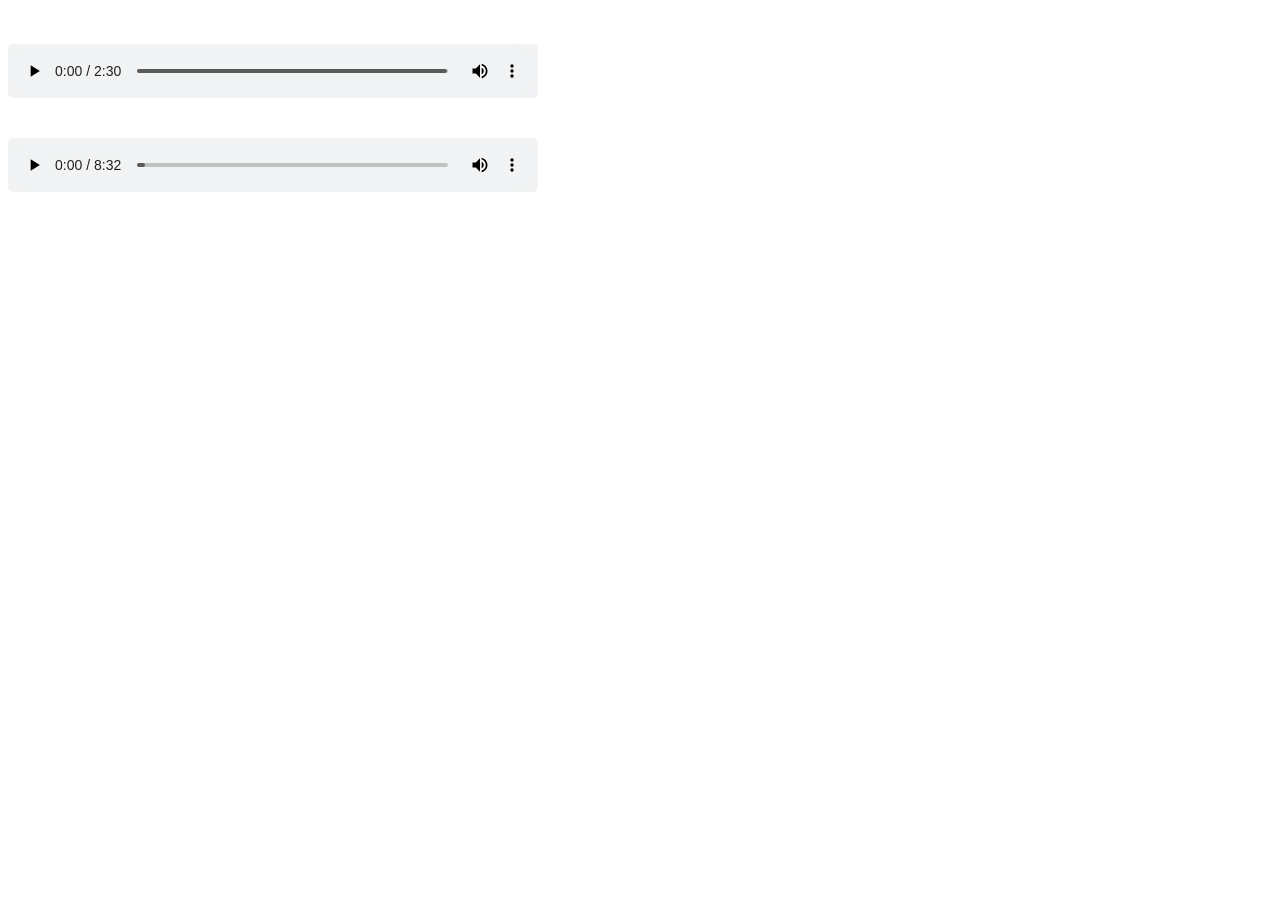
<file: web/audio.htm>
<!DOCTYPE html>
<html lang="en">
<head>
<meta charset="UTF-8">
<title>Farsi Audio</title>
<script type="text/javascript" src="js/util.audio.js"></script>
<link rel="stylesheet" type="text/css" href="css/audio.css" />
</head>
<body>
<!-- Ein klassischer Button -->
<br/>
<br/>
<audio title="Vocab 04" src="audio/vocab_01.mp3" controls>
    <p>Your browser does not support the audio element.</p>
</audio>
<br/>
<br/>
<audio title="Vocab 04" src="audio/vocab_04_top60_0727.mp3" controls>
    <p>Your browser does not support the audio element.</p>
</audio>
</body>
</html>
</file>
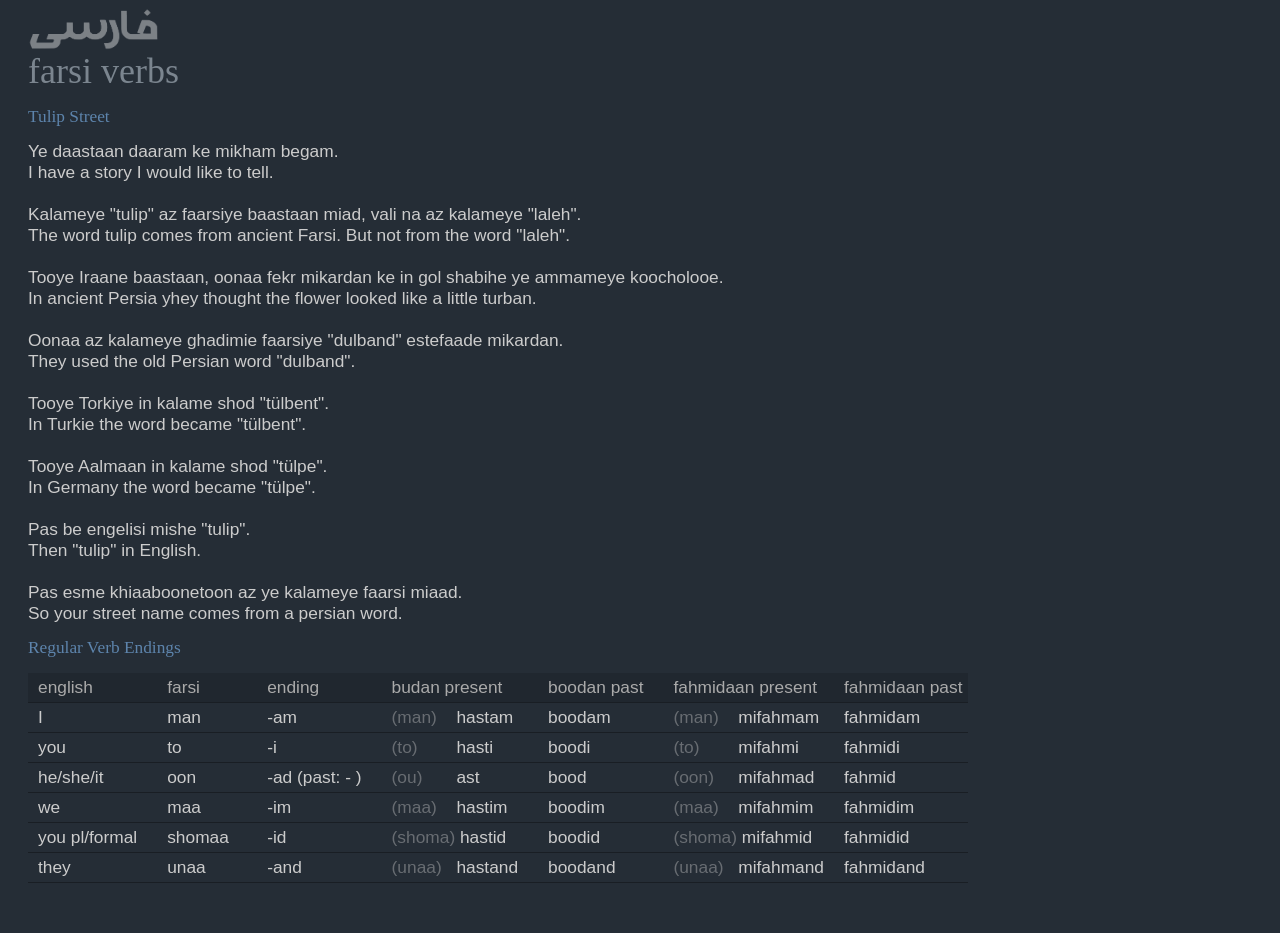
<file: web/verbs.htm>
<!DOCTYPE html>
<html lang="en">
<head>
<meta charset="UTF-8">
<link rel="icon" type="image/x-icon" href="img/favicon.png">
<title>Vocab Farsi</title>
<link rel="stylesheet" type="text/css" href="css/base.css" />
<!--
<script type="text/javascript" src="data/vocabFarsiRaw.js"></script>
<script type="text/javascript" src="js/base.js"></script>
-->
</head>
<body>
<img src="img/textFarsiHeading.png" id="heading" alt="heading image." />
<a href="index.htm"><h1>farsi verbs</h1></a>
<div id="vocab"></div>
<h2>Tulip Street</h2>

Ye daastaan daaram ke mikham begam.<br/>
I have a story I would like to tell.<br/>
<br/>
Kalameye "tulip" az faarsiye baastaan miad, vali na az kalameye "laleh".<br/>
The word tulip comes from ancient Farsi. But not from the word "laleh".<br/>
<br/>
Tooye Iraane baastaan, oonaa fekr mikardan ke in gol shabihe ye ammameye koocholooe.<br/>
In ancient Persia yhey thought the flower looked like a little turban. <br/>
<br/>
Oonaa az kalameye ghadimie faarsiye "dulband" estefaade mikardan.<br/>
They used the old Persian word "dulband".<br/>
<br/>
Tooye Torkiye in kalame shod "tülbent".<br/>
In Turkie the word became "tülbent".<br/>
<br/>
Tooye Aalmaan in kalame shod "tülpe".<br/>
In Germany the word became "tülpe".<br/>
<br/>
Pas be engelisi mishe "tulip".<br/>
Then "tulip" in English.<br/>
<br/>
Pas esme khiaaboonetoon az ye kalameye faarsi miaad.<br/>
So your street name comes from a persian word.<br/>


<h2>Regular Verb Endings</h2>

<table>
    <thead>
    <tr><td>english</td><td>farsi</td><td>ending</td>           <td>budan present</td><td>boodan past</td>                      <td>fahmidaan present</td><td>fahmidaan past</td></tr>
    </thead>
    <tr><td>I</td><td>man</td><td>-am</td>                      <td><span class="feint bracket">man</span> hastam </td><td>boodam</td>         <td><span class="feint bracket">man</span> mifahmam</td><td>fahmidam</td></tr>
    <tr><td>you</td><td>to</td><td>-i</td>                      <td><span class="feint bracket">to</span> hasti</td><td>boodi</td>            <td><span class="feint bracket">to</span> mifahmi</td><td>fahmidi</td></tr>
    <tr><td>he/she/it</td><td>oon</td><td>-ad (past: - )</td>   <td><span class="feint bracket">ou</span> ast</td><td>bood</td>              <td><span class="feint bracket">oon</span> mifahmad</td><td>fahmid</td></tr>
    <tr><td>we</td><td>maa</td><td>-im</td>                     <td><span class="feint bracket">maa</span> hastim</td><td>boodim</td>          <td><span class="feint bracket">maa</span> mifahmim</td><td>fahmidim</td></tr>
    <tr><td>you pl/formal</td><td>shomaa</td><td>-id</td>       <td><span class="feint bracket">shoma</span> hastid</td><td>boodid</td>        <td><span class="feint bracket">shoma</span> mifahmid</td><td>fahmidid</td></tr>
    <tr><td>they</td><td>unaa</td><td>-and</td>                 <td><span class="feint bracket">unaa</span> hastand</td><td>boodand</td>        <td><span class="feint bracket">unaa</span> mifahmand</td><td>fahmidand</td></tr>
    <!--
    <tr><td></td><td></td><td></td><td></td><td>XXXXXXXX</td><td>fahmid</td></tr>
    <tr><td></td><td></td><td></td><td></td><td>XXXXXXXX</td><td>fahmid</td></tr>
    -->
</table>
<br/>
<br/>
</body>
</html>
</file>
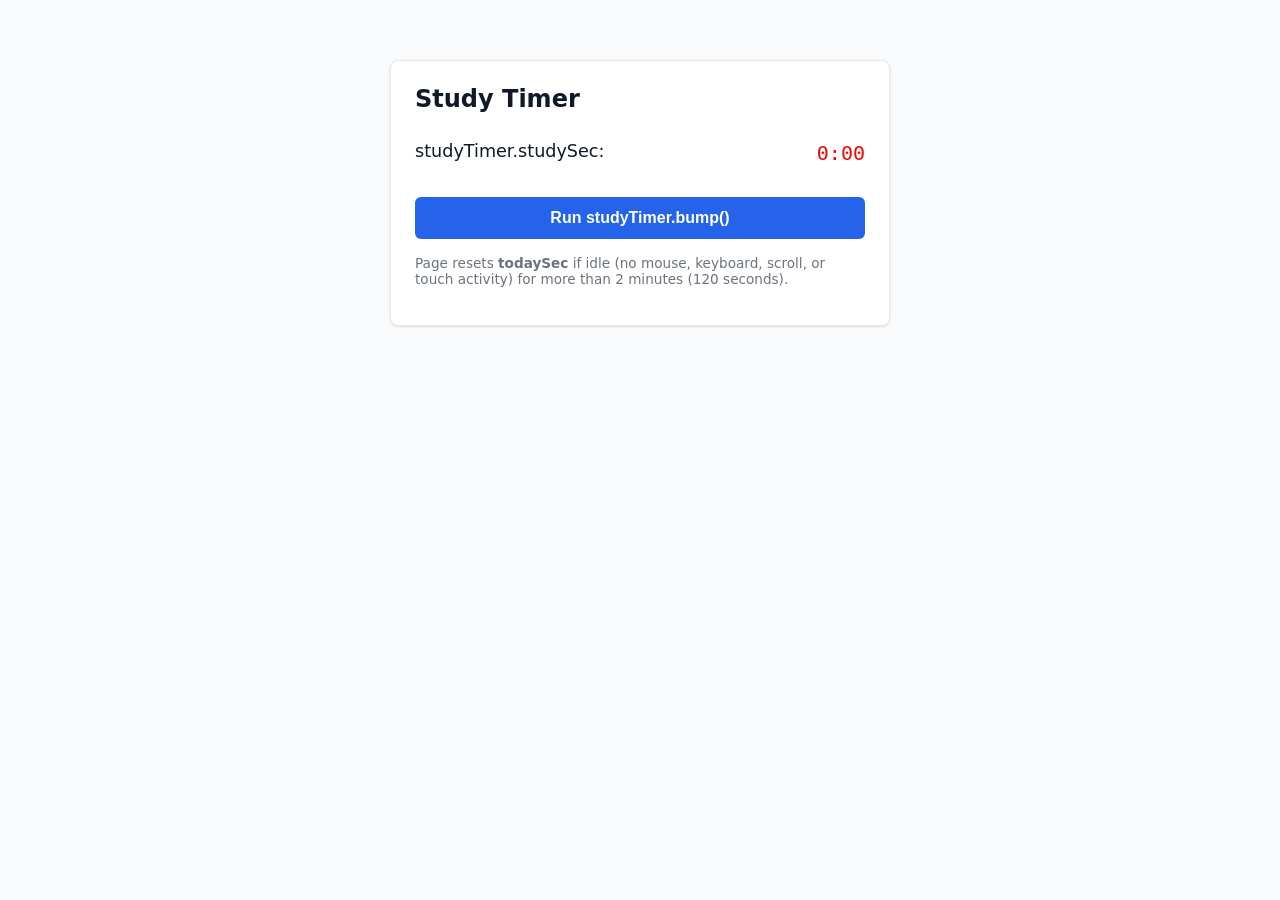
<file: web/frames/studyTimer/studyTimer.htm>
<!DOCTYPE html>
<html lang="en">
<head>
<meta charset="UTF-8">
<meta name="viewport" content="width=device-width, initial-scale=1.0">
<title>Study Timer</title>
<script type="text/javascript" src="../../data/studyTimerData.js"></script>
<script type="text/javascript" src="../../js/studyTimer.js"></script>
<style>
body {
    font-family: system-ui, -apple-system, sans-serif;
    max-width: 500px;
    margin: 40px auto;
    padding: 20px;
    background-color: #f9fafb;
    color: #111827;
}
.card {
    background: #ffffff;
    border: 1px solid #e5e7eb;
    border-radius: 8px;
    padding: 24px;
    box-shadow: 0 1px 3px rgba(0, 0, 0, 0.1);
}
h1 {
    margin-top: 0;
    font-size: 1.5rem;
}
.metric {
    display: flex;
    justify-content: space-between;
    padding: 12px 0;
    border-bottom: 1px solid #f3f4f6;
    font-size: 1.1rem;
}
.metric:last-of-type {
    border-bottom: none;
}
.value {
    XXXfont-weight: 700;
    font-family: monospace;
    font-size: 1.25rem;
    color: #2563eb;
}
button {
    margin-top: 20px;
    width: 100%;
    padding: 12px;
    font-size: 1rem;
    font-weight: 600;
    color: #ffffff;
    background-color: #2563eb;
    border: none;
    border-radius: 6px;
    cursor: pointer;
}
button:hover {
    background-color: #1d4ed8;
}
.note {
    margin-top: 16px;
    font-size: 0.85rem;
    color: #6b7280;
}
span#studyTimerElapsedDisplay.active {
    color: red;
}
</style>
</head>
<body>

<div class="card">
    <h1>Study Timer</h1>

    <div class="metric">
        <span>studyTimer.studySec:</span>
        <span id="studyTimerElapsedDisplay" data-style="color: green;" class="value">0</span>
    </div>

    <button onclick="studyTimer.bump()">Run studyTimer.bump()</button>

    <p class="note">
        Page resets <strong>todaySec</strong> if idle (no mouse, keyboard, scroll, or touch activity) for more than 2 minutes (120 seconds).
    </p>
</div>

<script>



// Initialize immediately when the page loads
window.addEventListener('DOMContentLoaded', () => {
    studyTimer.init();
});
</script>

</body>
</html>
</file>
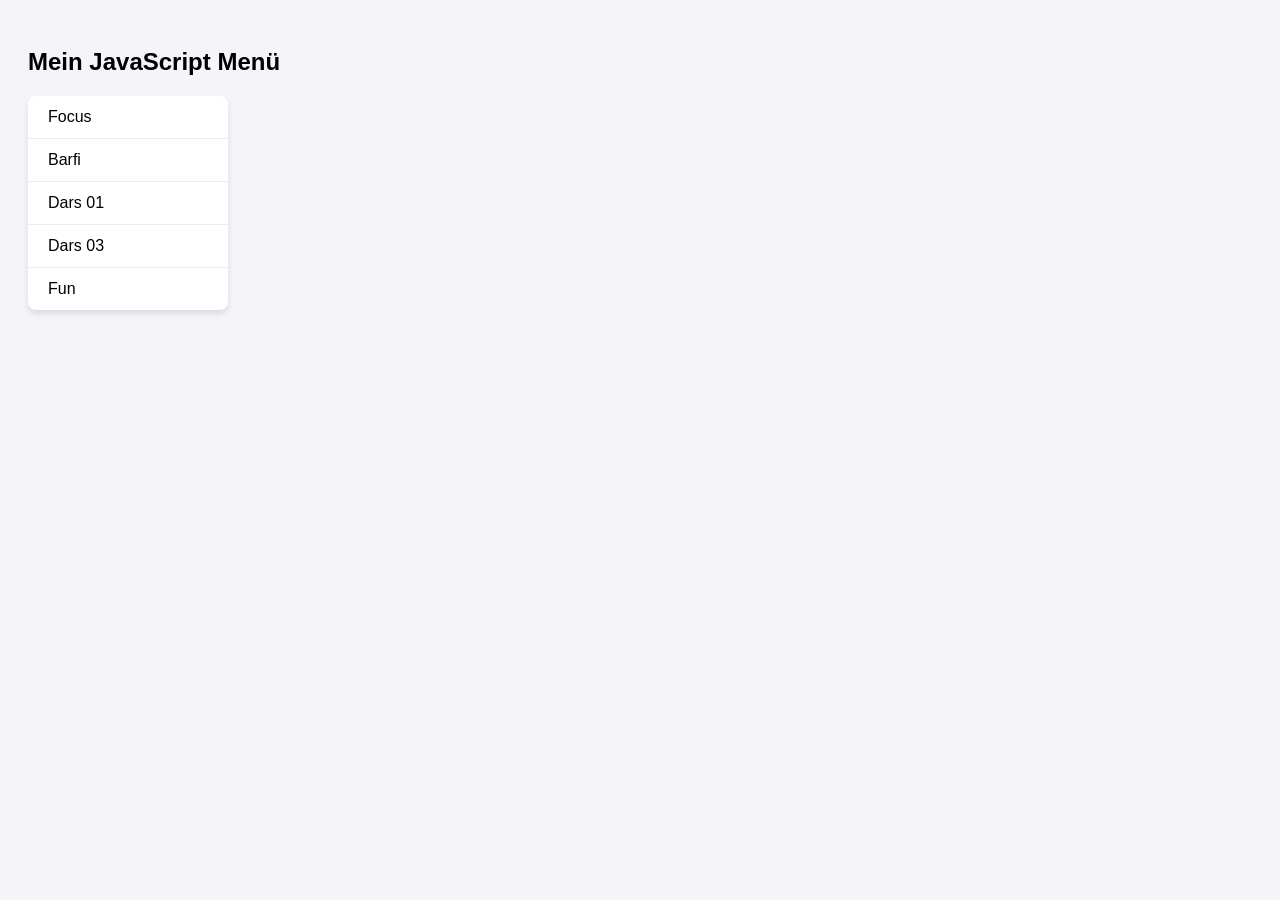
<file: web/frames/menuMaker/bak.standAloneVersions/index.01.htm>
<!DOCTYPE html>
<html lang="de">
<head>
    <meta charset="UTF-8">
    <meta name="viewport" content="width=device-width, initial-scale=1.0">
    <title>Dynamisches JS Menü</title>
    <style>
        body {
            font-family: Arial, sans-serif;
            padding: 20px;
            background-color: #f4f4f9;
        }
        /* Einfaches Styling für das Menü */
        .custom-menu {
            list-style: none;
            padding: 0;
            margin: 0;
            max-width: 200px;
            background: white;
            border-radius: 8px;
            box-shadow: 0 4px 6px rgba(0,0,0,0.1);
            overflow: hidden;
        }
        .custom-menu li {
            padding: 12px 20px;
            cursor: pointer;
            border-bottom: 1px solid #eee;
            transition: background 0.2s ease;
        }
        .custom-menu li:last-child {
            border-bottom: none;
        }
        .custom-menu li:hover {
            background-color: #007BFF;
            color: white;
        }
        /* Konsolen-Ersatz zur Anzeige der Klicks */
        #output {
            margin-top: 20px;
            padding: 10px;
            background: #e2e2e2;
            border-left: 5px solid #007BFF;
            display: none;
        }
    </style>
</head>
<body>

    <h2>Mein JavaScript Menü</h2>
    
    <!-- Der Ziel-Container für das Menü -->
    <div id="menuContainer"></div>

    <!-- Anzeige-Box für den Klick-Effekt -->
    <div id="output"></div>

    <script>
        // Die vorgegebenen Daten
        const groopData = [
            {iId: 1, sLabel: "Focus"},
            {iId: 3, sLabel: "Barfi"},
            {iId: 2, sLabel: "Dars 01"},
            {iId: 5, sLabel: "Dars 03"},
            {iId: 4, sLabel: "Fun"}
        ];

        // Das geforderte menuMaker Objekt
        const menuMaker = {
            // Funktion zum Rendern des Menüs
            renderMenu: function(targetDivId, menuData) {
                const targetDiv = document.getElementById(targetDivId);
                if (!targetDiv) {
                    console.error(`Element mit ID "${targetDivId}" wurde nicht gefunden.`);
                    return;
                }

                // Erstelle ein unsortiertes Listen-Element (ul)
                const ul = document.createElement('ul');
                ul.className = 'custom-menu';

                // Schleife durch die Daten und erstelle die Listeneinträge (li)
                menuData.forEach(item => {
                    const li = document.createElement('li');
                    li.textContent = item.sLabel;
                    
                    // Event-Listener verweist auf die interne Methode doMenuItemClick
                    // bind(this) sorgt dafür, dass die Funktion im Kontext des Objekts bleibt
                    li.addEventListener('click', () => {
                        this.doMenuItemClick(item.iId);
                    });

                    ul.appendChild(li);
                });

                // Menü in den Ziel-Div einfügen
                targetDiv.appendChild(ul);
            },

            // Die Funktion, die beim Klicken aufgerufen wird
            doMenuItemClick: function(itemId) {
                // Interne Logik: Zeigt die ID im Browserfenster und in der Konsole an
                console.log("Menü-ID geklickt:", itemId);
                
                const outputDiv = document.getElementById('output');
                outputDiv.style.display = 'block';
                outputDiv.innerHTML = `Du hast das Menü-Item mit der <strong>ID: ${itemId}</strong> angeklickt.`;
            }
        };

        // Initialisierung: Funktion ausführen und die ID des Divs übergeben
        menuMaker.renderMenu('menuContainer', groopData);
    </script>

</body>
</html>
</file>
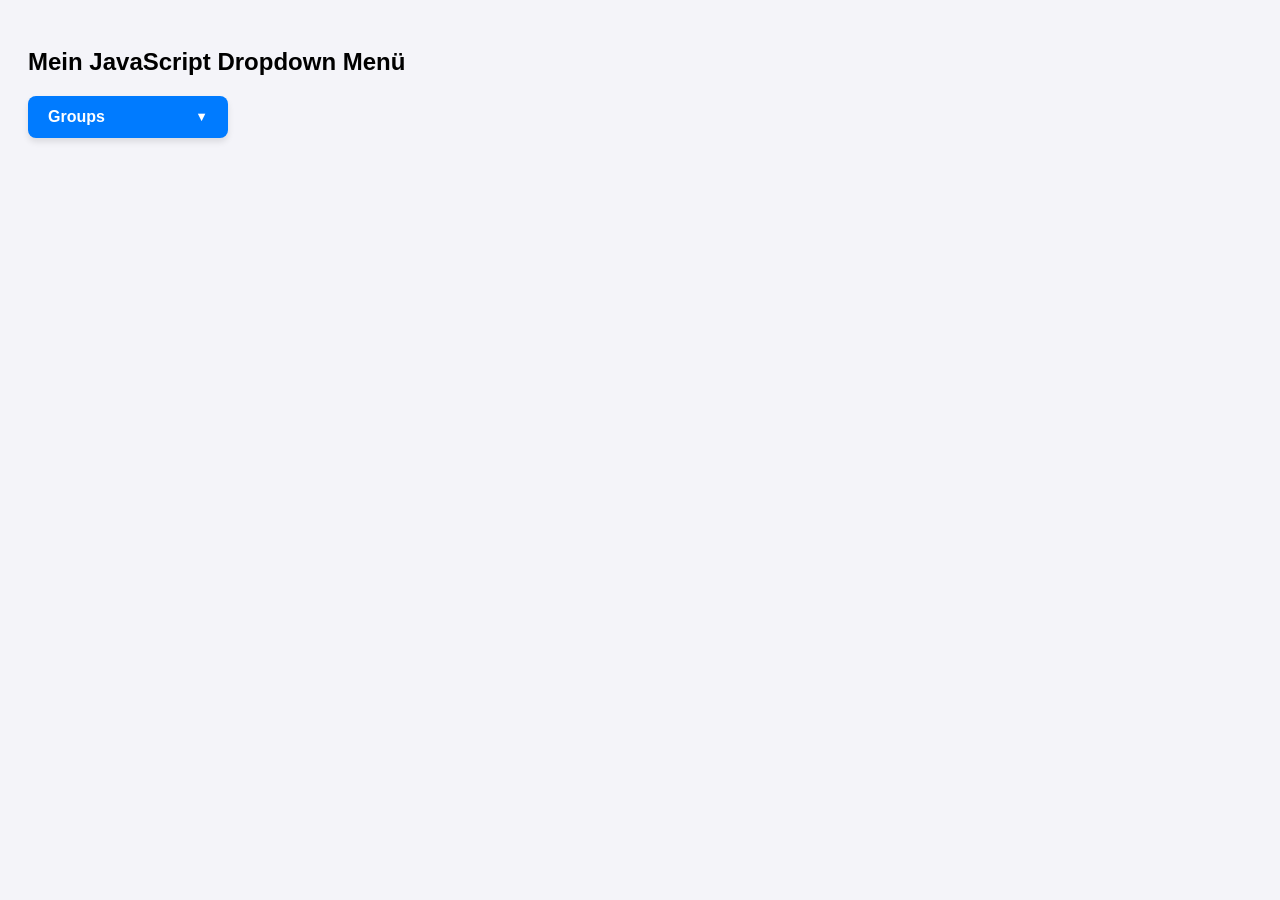
<file: web/frames/menuMaker/bak.standAloneVersions/index.02.htm>
<!DOCTYPE html>
<html lang="de">
<head>
    <meta charset="UTF-8">
    <meta name="viewport" content="width=device-width, initial-scale=1.0">
    <title>Dynamisches JS Dropdown Menü</title>
    <style>
        body {
            font-family: Arial, sans-serif;
            padding: 20px;
            background-color: #f4f4f9;
        }

        /* Container für das gesamte Menü-Konstrukt */
        .menu-wrapper {
            max-width: 200px;
            position: relative;
            user-select: none;
        }

        /* Das geforderte "Groups" Label-Div */
        .menu-label {
            background-color: #007BFF;
            color: white;
            padding: 12px 20px;
            font-weight: bold;
            border-radius: 8px;
            cursor: pointer;
            display: flex;
            justify-content: space-between;
            align-items: center;
            box-shadow: 0 4px 6px rgba(0,0,0,0.1);
        }

        /* Kleiner visueller Pfeil-Indikator */
        .menu-label::after {
            content: '▼';
            font-size: 0.8em;
            transition: transform 0.2s ease;
        }
        .menu-wrapper.open .menu-label::after {
            transform: rotate(180deg);
        }

        /* Die Liste mit den Optionen (standardmäßig versteckt) */
        .custom-menu {
            list-style: none;
            padding: 0;
            margin: 8px 0 0 0;
            position: absolute;
            width: 100%;
            background: white;
            border-radius: 8px;
            box-shadow: 0 4px 10px rgba(0,0,0,0.15);
            overflow: hidden;
            z-index: 10;

            /* Verstecken der Liste */
            display: none;
        }

        /* Einblenden, wenn der Wrapper die Klasse .open hat */
        .menu-wrapper.open .custom-menu {
            display: block;
        }

        .custom-menu li {
            padding: 12px 20px;
            cursor: pointer;
            border-bottom: 1px solid #eee;
            transition: background 0.2s ease;
            color: #333;
        }
        .custom-menu li:last-child {
            border-bottom: none;
        }
        .custom-menu li:hover {
            background-color: #f0f4f8;
            color: #007BFF;
        }

        /* Konsolen-Ersatz zur Anzeige der Klicks */
        #output {
            margin-top: 80px; /* Platz für das absolute Dropdown */
            padding: 10px;
            background: #e2e2e2;
            border-left: 5px solid #007BFF;
            display: none;
            max-width: 400px;
        }
    </style>
</head>
<body>

    <h2>Mein JavaScript Dropdown Menü</h2>

    <!-- Der Ziel-Container für das Menü -->
    <div id="menuContainer"></div>

    <!-- Anzeige-Box für den Klick-Effekt -->
    <div id="output"></div>

    <script>
        const groopData = [
            {iId: 1, sLabel: "Focus"},
            {iId: 3, sLabel: "Barfi"},
            {iId: 2, sLabel: "Dars 01"},
            {iId: 5, sLabel: "Dars 03"},
            {iId: 4, sLabel: "Fun"}
        ];

        const menuMaker = {
            renderMenu: function(targetDivId, menuData) {
                const targetDiv = document.getElementById(targetDivId);
                if (!targetDiv) {
                    console.error(`Element mit ID "${targetDivId}" wurde nicht gefunden.`);
                    return;
                }

                // 1. Erstelle ein umschließendes Wrapper-Div für das logische Umschalten
                const wrapper = document.createElement('div');
                wrapper.className = 'menu-wrapper';

                // 2. Erstelle das geforderte Label-Div ("Groups")
                const labelDiv = document.createElement('div');
                labelDiv.className = 'menu-label';
                labelDiv.textContent = 'Groups';

                // Klick-Event für das Label: Schaltet die Klasse "open" an/aus
                labelDiv.addEventListener('click', () => {
                    wrapper.classList.toggle('open');
                });

                // 3. Erstelle das eigentliche Menü (ul)
                const ul = document.createElement('ul');
                ul.className = 'custom-menu';

                // Schleife durch die Daten für die Menü-Optionen
                menuData.forEach(item => {
                    const li = document.createElement('li');
                    li.textContent = item.sLabel;

                    li.addEventListener('click', () => {
                        // Rufe die Klick-Funktion auf
                        this.doMenuItemClick(item.iId);
                        // Schließe das Menü automatisch nach Auswahl einer Option
                        wrapper.classList.remove('open');
                    });

                    ul.appendChild(li);
                });

                // Alles im Wrapper zusammenbauen
                wrapper.appendChild(labelDiv);
                wrapper.appendChild(ul);

                // Den fertigen Wrapper in das Ziel-Div auf der Seite einhängen
                targetDiv.appendChild(wrapper);
            },

            doMenuItemClick: function(itemId) {
                console.log("Menü-ID geklickt:", itemId);

                const outputDiv = document.getElementById('output');
                outputDiv.style.display = 'block';
                outputDiv.innerHTML = `Du hast das Menü-Item mit der <strong>ID: ${itemId}</strong> angeklickt.`;
            }
        };

        // Initialisierung
        menuMaker.renderMenu('menuContainer', groopData);
    </script>

</body>
</html>
</file>
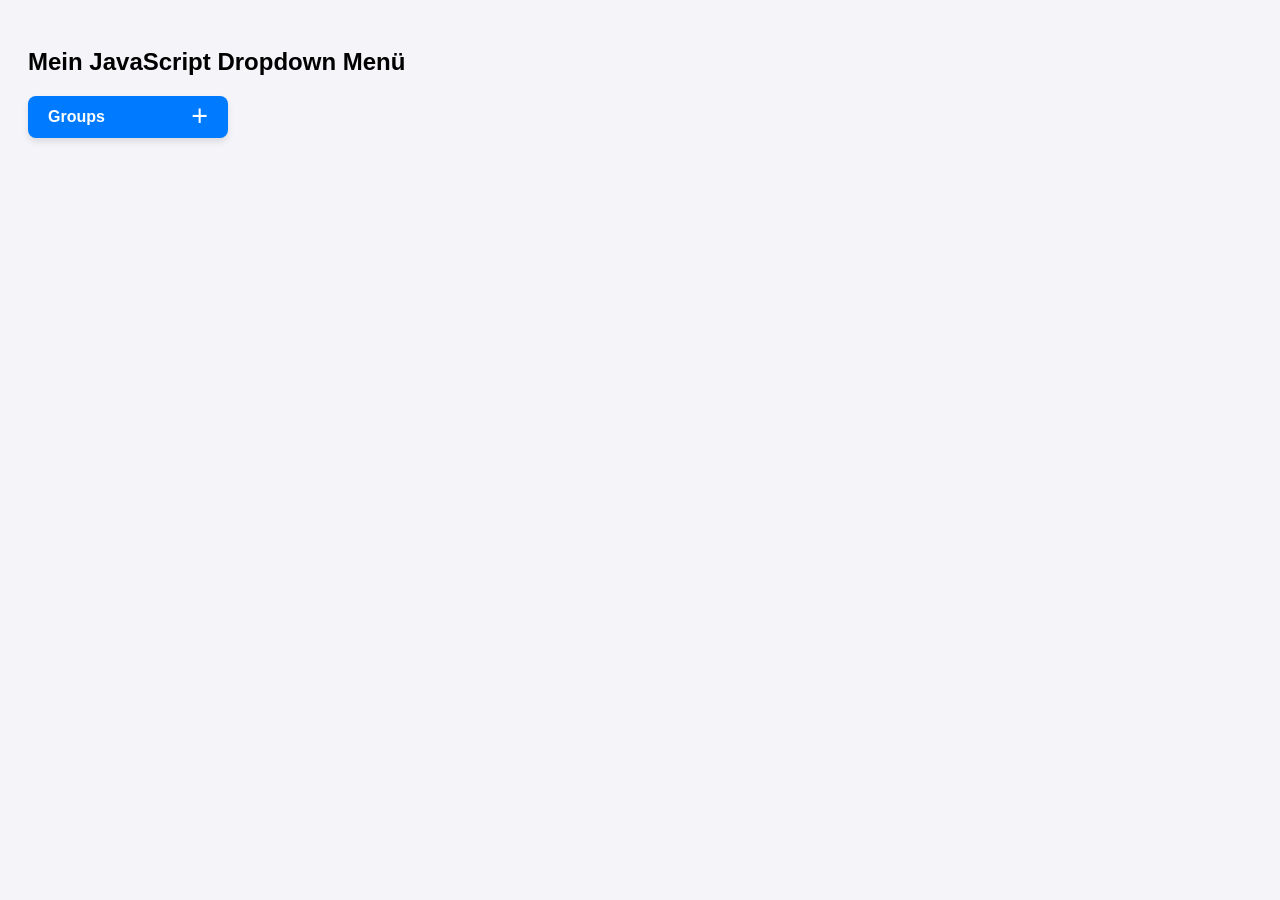
<file: web/frames/menuMaker/bak.standAloneVersions/index.03.htm>
<!DOCTYPE html>
<html lang="de">
<head>
    <meta charset="UTF-8">
    <meta name="viewport" content="width=device-width, initial-scale=1.0">
    <title>Dynamisches JS Dropdown Menü mit Mouse-Leave</title>
    <style>
        body {
            font-family: Arial, sans-serif;
            padding: 20px;
            background-color: #f4f4f9;
        }
        /* Container für das gesamte Menü-Konstrukt */
        .menu-wrapper {
            max-width: 200px;
            position: relative;
            user-select: none;
        }
        /* Das "Groups" Label-Div */
        .menu-label {
            background-color: #007BFF;
            color: white;
            padding: 12px 20px;
            font-weight: bold;
            border-radius: 8px;
            cursor: pointer;
            display: flex;
            justify-content: space-between;
            align-items: center;
            box-shadow: 0 4px 6px rgba(0,0,0,0.1);
        }
        /* Kleiner visueller Pfeil-Indikator */
        .menu-label::after {
            XXXcontent: '▼';
            content: '+';
            font-size: 0.8em;
            font-size: 1.8em;
            transition: transform 0.2s ease;
            font-weight: 100;
            line-height: .6;
        }
        .menu-wrapper.open .menu-label::after {
            XXXtransform: rotate(180deg);
            transform: rotate(135deg);
        }
        /* Die Liste mit den Optionen (standardmäßig versteckt) */
        .custom-menu {
            list-style: none;
            padding: 0;
            margin: 0;
            position: absolute;
            width: 100%;
            background: white;
            border-radius: 8px;
            box-shadow: 0 4px 10px rgba(0,0,0,0.15);
            overflow: hidden;
            z-index: 10;
            display: none;
        }
        /* Einblenden, wenn der Wrapper die Klasse .open hat */
        .menu-wrapper.open .custom-menu {
            display: block;
        }
        .custom-menu li {
            padding: 12px 20px;
            cursor: pointer;
            border-bottom: 1px solid #eee;
            transition: background 0.2s ease;
            color: #333;
        }
        .custom-menu li:last-child {
            border-bottom: none;
        }
        .custom-menu li:hover {
            background-color: #f0f4f8;
            color: #007BFF;
        }

        /* Konsolen-Ersatz zur Anzeige der Klicks */
        #output {
            margin-top: 80px; /* Platz für das absolute Dropdown */
            padding: 10px;
            background: #e2e2e2;
            border-left: 5px solid #007BFF;
            display: none;
            max-width: 400px;
        }
    </style>
</head>
<body>

    <h2>Mein JavaScript Dropdown Menü</h2>

    <!-- Der Ziel-Container für das Menü -->
    <div id="menuContainer"></div>

    <!-- Anzeige-Box für den Klick-Effekt -->
    <div id="output"></div>

    <script>
        const groopData = [
            {iId: 1, sLabel: "Focus"},
            {iId: 3, sLabel: "Barfi"},
            {iId: 2, sLabel: "Dars 01"},
            {iId: 5, sLabel: "Dars 03"},
            {iId: 4, sLabel: "Fun"}
        ];

        const menuMaker = {
            renderMenu: function(targetDivId, menuData) {
                const targetDiv = document.getElementById(targetDivId);
                if (!targetDiv) {
                    console.error(`Element mit ID "${targetDivId}" wurde nicht gefunden.`);
                    return;
                }

                // 1. Erstelle ein umschließendes Wrapper-Div
                const wrapper = document.createElement('div');
                wrapper.className = 'menu-wrapper';

                // **NEU:** Wenn die Maus den gesamten Menübereich verlässt, schließe das Menü
                wrapper.addEventListener('mouseleave', () => {
                    wrapper.classList.remove('open');
                });

                // 2. Erstelle das Label-Div ("Groups")
                const labelDiv = document.createElement('div');
                labelDiv.className = 'menu-label';
                labelDiv.textContent = 'Groups';

                // Klick-Event für das Label
                labelDiv.addEventListener('click', () => {
                    wrapper.classList.toggle('open');
                });

                // 3. Erstelle das Menü (ul)
                const ul = document.createElement('ul');
                ul.className = 'custom-menu';

                // Schleife durch die Daten
                menuData.forEach(item => {
                    const li = document.createElement('li');
                    li.textContent = item.sLabel;

                    li.addEventListener('click', () => {
                        this.doMenuItemClick(item.iId);
                        wrapper.classList.remove('open');
                    });

                    ul.appendChild(li);
                });

                // Alles im Wrapper zusammenbauen
                wrapper.appendChild(labelDiv);
                wrapper.appendChild(ul);

                // In das Ziel-Div einhängen
                targetDiv.appendChild(wrapper);
            },

            doMenuItemClick: function(itemId) {
                console.log("Menü-ID geklickt:", itemId);

                const outputDiv = document.getElementById('output');
                outputDiv.style.display = 'block';
                outputDiv.innerHTML = `Du hast das Menü-Item mit der <strong>ID: ${itemId}</strong> angeklickt.`;
            }
        };

        // Initialisierung
        menuMaker.renderMenu('menuContainer', groopData);
    </script>

</body>
</html>
</file>
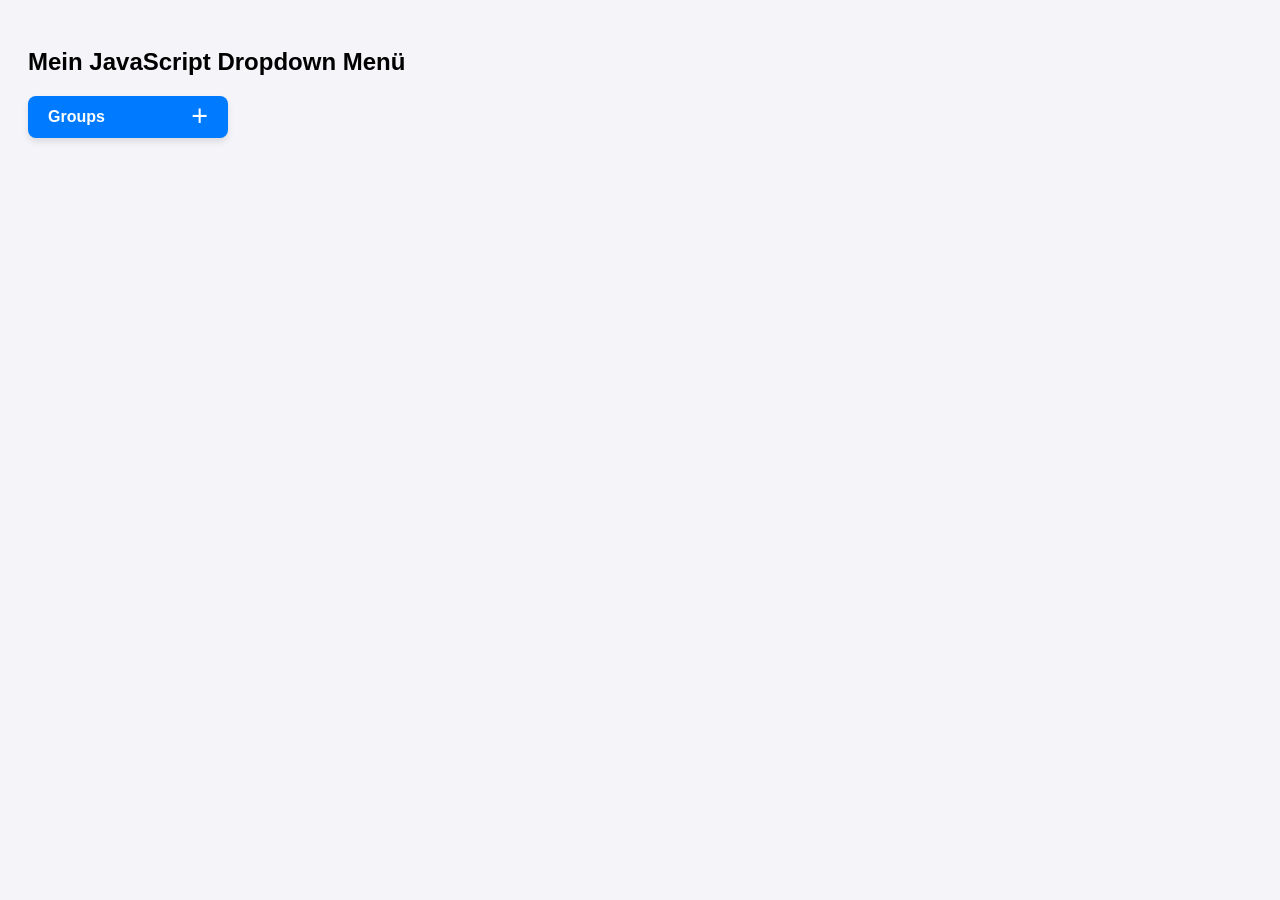
<file: web/frames/menuMaker/bak.standAloneVersions/index.05.htm>
<!DOCTYPE html>
<html lang="de">
<head>
    <meta charset="UTF-8">
    <meta name="viewport" content="width=device-width, initial-scale=1.0">
    <title>Dynamisches JS Dropdown Menü mit Mouse-Leave</title>
    <style>
        body {
            font-family: Arial, sans-serif;
            padding: 20px;
            background-color: #f4f4f9;
        }
        /* Container für das gesamte Menü-Konstrukt */
        .menuMakerWrapper {
            max-width: 200px;
            position: relative;
            user-select: none;
        }
        /* Das "Groups" Label-Div */
        .menuMakerWrapper .menu-label {
            background-color: #007BFF;
            color: white;
            padding: 12px 20px;
            font-weight: bold;
            border-radius: 8px;
            cursor: pointer;
            display: flex;
            justify-content: space-between;
            align-items: center;
            box-shadow: 0 4px 6px rgba(0,0,0,0.1);
        }
        /* Kleiner visueller Pfeil-Indikator */
        .menuMakerWrapper .menu-label::after {
            XXXcontent: '▼';
            content: '+';
            font-size: 0.8em;
            font-size: 1.8em;
            transition: transform 0.2s ease;
            font-weight: 100;
            line-height: .6;
        }
        .menuMakerWrapper.open .menu-label::after {
            XXXtransform: rotate(180deg);
            transform: rotate(135deg);
        }
        /* Die Liste mit den Optionen (standardmäßig versteckt) */
        .menuMakerWrapper .custom-menu {
            list-style: none;
            padding: 0;
            margin: 0;
            position: absolute;
            width: 100%;
            background: white;
            border-radius: 8px;
            box-shadow: 0 4px 10px rgba(0,0,0,0.15);
            overflow: hidden;
            z-index: 10;
            display: none;
        }
        /* Einblenden, wenn der Wrapper die Klasse .open hat */
        .menuMakerWrapper.open .custom-menu {
            display: block;
        }
        .menuMakerWrapper .custom-menu li {
            padding: 12px 20px;
            cursor: pointer;
            border-bottom: 1px solid #eee;
            transition: background 0.2s ease;
            color: #333;
        }
        .menuMakerWrapper .custom-menu li:last-child {
            border-bottom: none;
        }
        .menuMakerWrapper .custom-menu li:hover {
            background-color: #f0f4f8;
            color: #007BFF;
        }
        /* Konsolen-Ersatz zur Anzeige der Klicks */
        #output {
            margin-top: 80px; /* Platz für das absolute Dropdown */
            padding: 10px;
            background: #e2e2e2;
            border-left: 5px solid #007BFF;
            display: none;
            max-width: 400px;
        }
    </style>
</head>
<body>
    <h2>Mein JavaScript Dropdown Menü</h2>
    <!-- Der Ziel-Container für das Menü -->
    <div id="menuContainer"></div>
    <!-- Anzeige-Box für den Klick-Effekt -->
    <div id="output"></div>
    <script>
        const groopData = [
            {iId: 1, sLabel: "Focus"},
            {iId: 3, sLabel: "Barfi"},
            {iId: 2, sLabel: "Dars 01"},
            {iId: 5, sLabel: "Dars 03"},
            {iId: 4, sLabel: "Fun"}
        ];

        const menuMaker = {
            dict: {},
            groopCurr: null,
            renderMenu: function(targetDivId, menuData) {
                const targetDiv = document.getElementById(targetDivId);
                if (!targetDiv) {
                    console.error(`Element mit ID "${targetDivId}" wurde nicht gefunden.`);
                    return;
                }

                // 1. Erstelle ein umschließendes Wrapper-Div
                const wrapper = document.createElement('div');
                wrapper.className = 'menuMakerWrapper';

                // **NEU:** Wenn die Maus den gesamten Menübereich verlässt, schließe das Menü
                wrapper.addEventListener('mouseleave', () => {
                    wrapper.classList.remove('open');
                });

                // 2. Erstelle das Label-Div ("Groups")
                const labelDiv = document.createElement('div');
                labelDiv.className = 'menu-label';
                labelDiv.textContent = 'Groups';

                // Klick-Event für das Label
                labelDiv.addEventListener('click', () => {
                    wrapper.classList.toggle('open');
                });

                // 3. Erstelle das Menü (ul)
                const ul = document.createElement('ul');
                ul.className = 'custom-menu';

                // Schleife durch die Daten
                //let ixItem = 0;
                menuData.forEach(item => {
                    const li = document.createElement('li');
                    li.textContent = item.sLabel;

                    li.addEventListener('click', () => {
                        this.doMenuItemClick(item.iId);
                        wrapper.classList.remove('open');
                    });
                    this.dict[item.iId] = item;
                    ul.appendChild(li);
                });

                // Alles im Wrapper zusammenbauen
                wrapper.appendChild(labelDiv);
                wrapper.appendChild(ul);

                // In das Ziel-Div einhängen
                targetDiv.appendChild(wrapper);
            },
            setValue: function(iItemId) {
                this.groopCurr = this.dict[iItemId];
                let uiLabel = document.querySelector("#menuContainer .menuMakerWrapper .menu-label");
                uiLabel.innerHTML = this.groopCurr.sLabel;
            },
            doMenuItemClick: function(iItemId) {
                console.log("Menü-ID geklickt:", iItemId);
                const outputDiv = document.getElementById('output');
                outputDiv.style.display = 'block';
                alert(this.dict[iItemId].iId + " == " + this.dict[iItemId].sLabel);
                outputDiv.innerHTML = `Du hast das Menü-Item mit der <strong>ID: ${iItemId}</strong> angeklickt.`;
                this.setValue(iItemId);
            }
        };

        // Initialisierung
        menuMaker.renderMenu('menuContainer', groopData);
    </script>

</body>
</html>
</file>
<file: web/css/base.css>
:root {
    --text-bright: #DDD;
    --color-mainButtonBorder: #454e59;
    --color-mainButtonBgBright: #18A;
    --color-mainButtonBg: #1f6486;
}
* {
    color: #CCC;
    font-family: sans-serif;
    font-weight: 100;
    font-size: 13pt;
    outline: none;
}
a {
    text-decoration: none;
}
b {
    color: var(--text-bright);
    font-weight: 500;
}
body {
    background-color: #252d36;
    padding-left: 20px;
}
td {
    padding: 4px 0 4px 7px;
    border-bottom: 1px solid #0005;
}
h1 {
    font-weight: 100;
    font-family: Verdana;
    color: #7b858f;
    font-size: 27pt;
    margin: -5px 0 0 0;
}
h2 {
    font-weight: 100;
    font-family: Verdana;
    color: #5d84ac;
}
h3 {
    color: #FFF5;
    font-weight: 100;
    margin: 0px;
}
table {
    border-collapse: collapse;
}
thead {
    background-color: #0002;
}
thead tr td {
    color: #AAA;
}
td {
    padding-left: 10px;
    padding-right: 20px;
    min-width: 70px;
}
td:last-child {
    padding: 0 5px 0 0px;
}
.colSorter {
    background-color: #0004;
    cursor: pointer;
    padding-top: 5px;
    padding-bottom: 5px;
}
.colSorter.on {
    background-color: #0008;
}
td.colNarrow {
    max-width: 30px;
    padding-left: 5px;
    padding-right: 5px;
    min-width: 35px;
    color: #778088;
    position: relative;
}
.starCount {
    position: absolute;
    top: 0px;
    left: 26px;
    font-size: 9pt;
    color: #85898d;
    padding: 8px 11px 8px 2px;
}
.starCountList {
    display: none;
    font-size: 16px;
    background-color: #272f39;
    color: #CCCCCC;
    padding: 8px 30px 8px 30px;
    position: absolute;
    bottom: 0;
    z-index: 100;
    border-radius: 5px;
    white-space: nowrap;
    border: 1px solid #454e59;
}
.starCount:hover .starCountList {
    display: block;
}
.menuMakerWrapper .customMenuMaker li:first-child ,
.flagged {
    color: #00bbdd;
}
tr.silent {
    visibility: collapse;
}
/*
only visible in verbs.htm
*/
img#heading {
    top: 2px;
    left: 350px;
    opacity: 0.4;
    width: 130px;
}
div#buttonRibbon {
    margin: 15px 0;
    height: 37px;
}
div#vocabWrapper {
    width: fit-content;
}
div#buttonRibbon {
    XXXXXtext-align: right;
    display: flex;
    flex-direction: row;
    justify-content: flex-end; /* Aligns all children to the right side */
    flex-wrap: wrap;           /* Allows children to wrap to the next line like text if space runs out */
    gap: 8px;                  /* Optional: Adds spacing between the children, like spaces between words */
    width: 100%;
}
.feint {
    opacity: 0.4;
}
.bracket {
    min-width: 60px;
    display: inline-block;
}
.bracket::before {
    content: "(";
}
.bracket::after {
    content: ")";
}
.word {
    color: var(--text-bright);
    font-weight: 500;
}
table#vocab tr:hover {
    background-color: #FFF1;
    cursor: pointer;
}
.sakhti {
    border-radius: 4px;
    text-align: center;
    width: 70px;
}
.sakhti i {
    opacity: 0.6;
}
.off {
    opacity: 0.3;
}
td.microMenu:hover {
    background-color: #1D2127;
}
a.tableCellLinkIcon img ,
td.microMenu img {
    opacity: 0.3;
}
a.tableCellLinkIcon:hover img ,
td.microMenu:hover img {
    opacity: 1.0;
}
#buttonRibbon button {
    border: none;
    background-color: #1c2128;
    color: #dddddd;
    border-radius: 3px;
    padding: 5px 15px;
    min-width: 120px;
    margin: 10px 0 0 0;
}
#buttonRibbon button {
    border: 1px solid var(--color-mainButtonBorder);
}
table#vocab tr:nth-child(21) td {
    border-bottom: 2px solid #576272CC;
}
table#vocab tr.silent td {
    /* Heavier dark line at the bottom of the table. */
    /* Fixes rare case that the silent spacer is the 21th row. */
    border-bottom: 2px solid #1c2128;
}

/* OptionBar --------------------------- */
.optionBarRow {
    display: flex;
    flex-direction: row;
    justify-content: flex-end;
    flex-wrap: wrap;
    gap: 0px;
    margin-top: 10px;
}
.optionBarTile {
    padding: 6px 20px;
    background-color: #1c2128;
    cursor: pointer;
    transition: background-color 0.2s ease;
    user-select: none;
    border: 1px solid var(--color-mainButtonBorder);
    border-left: none;
    min-width: 40px;
    text-align: center;
}
/* Hover-Effekt */
.optionBarTile:hover {
    background-color: var(--color-mainButtonBgBright);
}
.optionBarRow div.optionBarTile:first-child {
    border-radius: 5px 0 0 5px;
    border-right: 1px solid var(--color-mainButtonBorder);
    border-left: 1px solid var(--color-mainButtonBorder);
}
.optionBarRow div.optionBarTile:last-child {
    border-radius: 0 5px 5px 0;
}
/* Zustand nach dem Klicken (Hintergrund ändert sich) */
.optionBarTile.active {
    background-color: var(--color-mainButtonBg);
    color: white;
}

/* simpleGrid --------------------------- */
.simpleGrid th, .simpleGrid td {
    text-align: left;
    padding: 4px;
    min-width: 90px;
}
.simpleGrid th:first-child, .simpleGrid td:first-child {
    padding-left: 15px;
}
table.simpleGrid th {
    background-color: #0004;
}

/*
// hideAnswer :::
.rowFocus {
    background-color: #FFF2;
}
.rowFocus td:nth-child(3), .rowFocus td:nth-child(3) b {
    color: #FFF0;
}
*/


aside#prompt {
    position: fixed;
    top: 10px;
    right: 10px;
    width: 300px;
    min-height: 60px;
    background-color: #1f6486;
    border-radius: 5px;
    border: 1px solid #454e59;
    z-index: 1000;
    transition: opacity 0.5s ease, visibility 0.5s ease;
    opacity: 0;
    visibility: hidden;
}
aside#prompt > div {
    padding: 25px;
}

/* The class JavaScript will add to hide the element */
aside#prompt.onScreen {
    opacity: 1;
    visibility: visible;
}
div.buttonRibbonElement {
    position: relative;
    top: 10px;
    background-color: #1c2128;
    color: #CCC;
    padding: 12px 20px;
    border-radius: 5px;
    cursor: pointer;
    padding: 6px 20px;
    border: 1px solid var(--color-mainButtonBorder);
    width: 50px;
    height: 20px;
}
div#refreshAllWrapper.buttonRibbonElement {
    padding-left: 0;
    padding-right: 0;
}
div#refreshAllWrapper.buttonRibbonElement div {
    color: #CCC;
}
div#studyTimerElapsedDisplay {
    width: 100%;
    text-align: center;
    color: #5d6a78;
}
div#studyTimerElapsedDisplay.active {
    color: #CCC;
}


/* microMenu ********************** */
.microMenu {
    cursor: pointer;
    color: #2563eb;
    font-weight: bold;
    text-align: center;
    user-select: none;
}
/* Floating MicroMenu Styles */
#microMenuDropdown {
    position: absolute;
    display: none;
    background: #1C2128;
    border-radius: 5px;
    box-shadow: 0 4px 12px rgba(0, 0, 0, 0.15);
    min-width: 150px;
    z-index: 1000;
    padding: 4px 0;
}
.microMenuItem {
    padding: 8px 14px;
    cursor: pointer;
    font-size: 0.9rem;
    color: #CCC;
}
.microMenuItem:hover {
    background-color: #000;
    color: #CCC;
}
.vocabKeyword {
    color: white;
    font-weight: 500;
}
/*
Don't delete.
As soon as update from file definitely
works, make the update from UI work,
which will need this code...
#txaBulkImport {
    width: 590px;
    background-color: #222932;
    border: 1px solid #1c2128;
}
*/

/* Media ************************************** */

@media print {
    body {
        padding: 0 0 0 0;
    }
    * {
        color: #000000 !important;         /* Text für besseren Druck rein schwarz machen */
        font-size: 13pt !important;        /* Punkt (pt) ist die beste Einheit für gedruckten Text */
        background: transparent !important; /* Hintergrundfarben entfernen, um Tinte zu sparen */
        line-height: 0.85;       /* Lesbarkeit auf Papier erhöhen */
        font-weight: 150 !important;
    }
    tr:first-child ,
    #headAndLink,
    tr td:nth-child(4) ,
    tr td:nth-child(5) ,
    tr td:nth-child(6)  {
        display: none;
    }
    tr:nth-child(2)  {
        border-top: 1px solid #0005;;
    }
    div#buttonRibbon {
       display: none;
    }
}
</file>
<file: web/css/menuMaker.css>
/* Container für das gesamte Menü-Konstrukt */
.menuMakerWrapper {
    max-width: 235px;
    position: relative;
    user-select: none;
}
/* Das "Groups" Label-Div */
.menuMakerWrapper .menuMakerLabel {
    background-color: #1c2128;
    color: #CCC;
    padding: 12px 20px;
    border-radius: 8px;
    cursor: pointer;
    display: flex;
    justify-content: space-between;
    align-items: center;
    padding: 6px 20px;
    border-radius: 5px 0 0 5px;
    border: 1px solid var(--color-mainButtonBorder);
    min-width: 190px;
    background-image: url(../img/icnChevron.svg);
    background-repeat: no-repeat;
    background-position: right 8px top 8px;
    background-size: 17px;
    overflow: hidden;
    white-space: nowrap;
}
/* Kleiner visueller Pfeil-Indikator */
/* ----------------------------
.menuMakerWrapper .menuMakerLabel::after {
    XXXcontent: '▼';
    content: '+';
    font-size: 0.8em;
    font-size: 1.8em;
    transition: transform 0.2s ease;
    font-weight: 100;
    line-height: .6;
}
.menuMakerWrapper.open .menuMakerLabel::after {
    XXXtransform: rotate(180deg);
    transform: rotate(135deg);
}
---------------------------- */
/* Die Liste mit den Optionen (standardmäßig versteckt) */
.menuMakerWrapper .customMenuMaker {
    /*
    */
    display: none;
    list-style: none;
    padding: 0;
    margin: 0;
    position: absolute;
    width: 100%;
    background: #272f39;
    border-radius: 5px;
    overflow: hidden;
    z-index: 10;
    box-shadow: 0 4px 10px rgba(0,0,0,0.5);
    border: 1px solid #454e59;
}

/* Einblenden, wenn der Wrapper die Klasse .open hat */
.menuMakerWrapper.open .customMenuMaker {
    display: block;
}
.menuMakerWrapper .customMenuMaker li {
    padding: 6px 20px;
    cursor: pointer;
    border-bottom: 1px solid #2f3640;
    transition: background 0.2s ease;
    color: #CCC;
}
.menuMakerWrapper .customMenuMaker li:last-child {
    border-bottom: none;
}
.menuMakerWrapper .customMenuMaker li:hover {
    background-color: #1c2128;
    color: #EEE;
}
</file>
<file: web/audioPlayer/base.css>
:root {
    --color-bg: #262d36;
    --color-bg-card: #1c2128;
    --color-accent: #00bcd4;
    --color-text: #FFF;
    --color-hilite: #FFF1;
    --color-text-muted: #b3b3b3;
    --width-audioPlayer: 400px;
    --color-bad: #F08;
    --color-grey-muted-full: #49525c;
}
body {
    background-color: var(--color-bg);
}
* {
  outline: none;
}
.audioPlayer {
    font-family: -apple-system, BlinkMacSystemFont, "Segoe UI", Roboto, Helvetica, Arial, sans-serif;
    background: var(--color-bg-card);
    padding: 24px;
    border-radius: 12px;
    max-width: var(--width-audioPlayer);
    XXXbox-shadow: 0 10px 30px rgba(0,0,0,0.4);
    color: var(--color-text);
    display: flex;
    flex-direction: column;
    gap: 20px;
    position: relative;
}
.glowOn {
    box-shadow: 0px 0px 16px #FFF8;
}
/* Track-Info Styling */
.track-info {
    text-align: center;
    margin-bottom: 5px;
}
.track-title {
    margin: 0 0 -5px 0;
    font-size: 18px;
    font-weight: 400;
}
.track-artist {
    margin: 0;
    font-size: 14px;
    color: var(--color-text-muted);
}
/* Zeitleiste */
.timeline-container {
    display: flex;
    flex-direction: column;
    gap: 8px;
}
#timeline {
    -webkit-appearance: none;
    width: 100%;
    height: 6px;
    background: var(--color-grey-muted-full);
    border-radius: 3px;
    outline: none;
    cursor: pointer;
}
#timeline::-webkit-slider-thumb {
    -webkit-appearance: none;
    appearance: none;
    width: 12px;
    height: 12px;
    border-radius: 50%;
    background: var(--color-text);
    cursor: pointer;
    box-shadow: 0 2px 4px rgba(0,0,0,0.3);
    transition: transform 0.1s ease;
}
#timeline:hover::-webkit-slider-thumb {
    background: var(--color-accent);
    transform: scale(1.2);
}
.time-display {
    display: flex;
    justify-content: space-between; /* Zeiten links und rechts ausrichten */
    font-size: 17px;
    color: var(--color-text-muted);
    font-variant-numeric: tabular-nums;
}
/* Controls (Unten zentriert) */
.controls {
    display: flex;
    justify-content: center;
    align-items: center;
    gap: 24px;
    margin-top: -30px;
}
.control-btn {
    background: transparent;
    border: none;
    cursor: pointer;
    width: 40px;
    height: 40px;
    display: flex;
    align-items: center;
    justify-content: center;
    border-radius: 50%;
    transition: all 0.2s ease;
}
.control-btn:hover {
    background-color: var(--color-grey-muted-full);
}
.control-btn svg {
    width: 35px;
    height: 35px;
    fill: var(--color-text-muted);
}
.control-btn:hover svg {
    fill: var(--color-text);
}
.control-btn.play-main {
    background: var(--color-text);
}
.control-btn.play-main svg {
    width: 24px;
    height: 24px;
    fill: #000;
}
.control-btn.play-main:hover {
    transform: scale(1.06);
    background: var(--color-accent);
}
.control-btn.play-main.stop-main:hover {
    background-color: var(--color-bad);
}
div#trackList {
    background-color: var(--color-bg);
}
table {
    border-collapse: collapse;
}
tr {
    border-bottom: 1px solid var(--color-bg-card);
}
#trackList table {
    width: 100%;
}
#trackList td:first-child {
    width: 70%;
}
#trackList td {
    padding: 5px 2px 8px 10px;
    cursor: pointer;
    color: var(--color-text-muted);
}
#trackList td:last-child {
    text-align: right;
    padding-right: 10px;
    /*
    font-family: monospace;
    font-size: 110%;
    */
    font-variant-numeric: tabular-nums;
}
tr.on {
    background-color: var(--color-hilite);
}
#trackList tr.on td {
    color: var(--color-text);
}
div#loopButton {
    position: absolute;
    right: 27px;
    top: 25px;
    color: var(--color-grey-muted-full);
    cursor: pointer;
}
div#loopButton.loopMode1 ,
div#loopButton.loopMode2 {
    /* Either LOOP_ONCE or LOOP_ALL tracks */
    color: var(--color-text-muted);
}
div#loopButton .cardinality {
    position: absolute;
    top: 5px;
    width: 100%;
    font-weight: 700;
    text-align: center;
    font-size: 12px;
}
div#loopButton.loopMode0 .cardinality ,
div#loopButton.loopMode2 .cardinality {
    /* Either LOOP_NONE or LOOP_ALL tracks */
    display: none;
}
</file>
<file: web/css/audio.css>
audio {
    background-color: #f2f3f4;
    border-radius: 5px;
    width: 530px;
}
</file>
